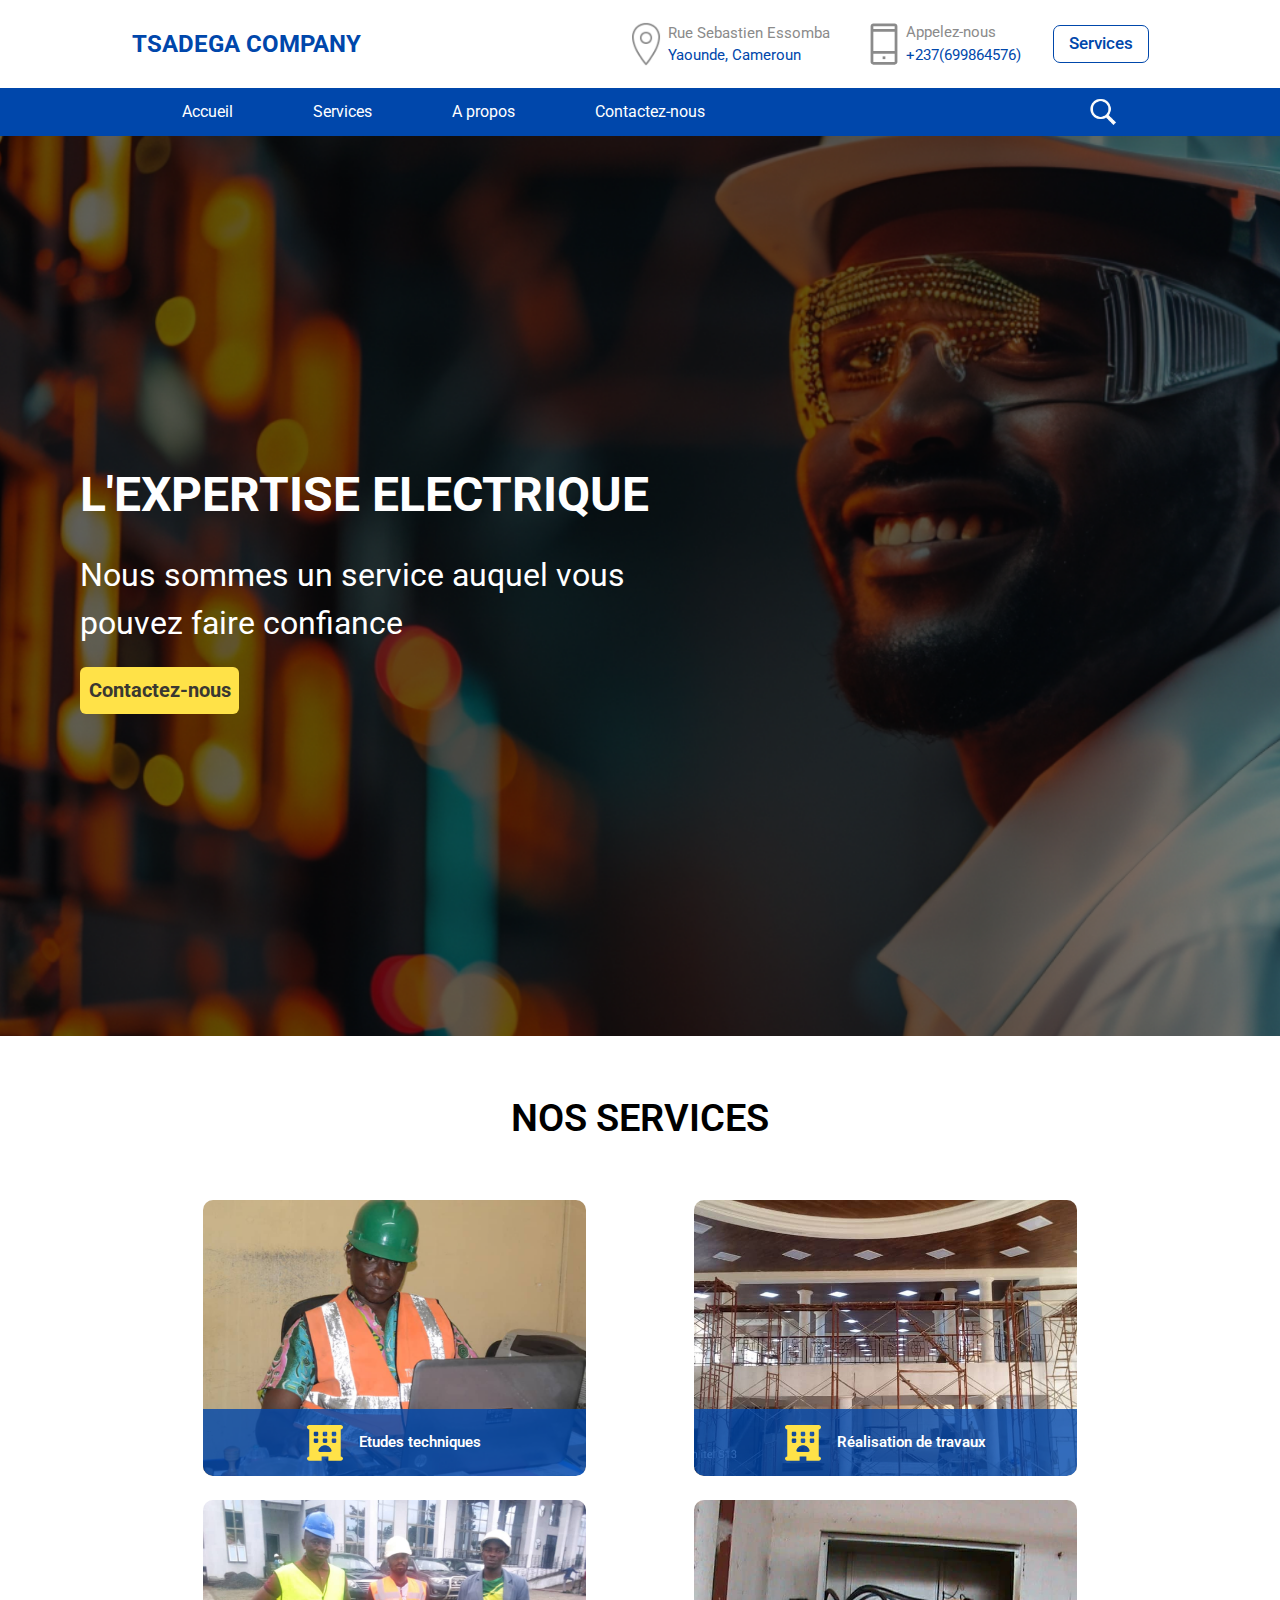
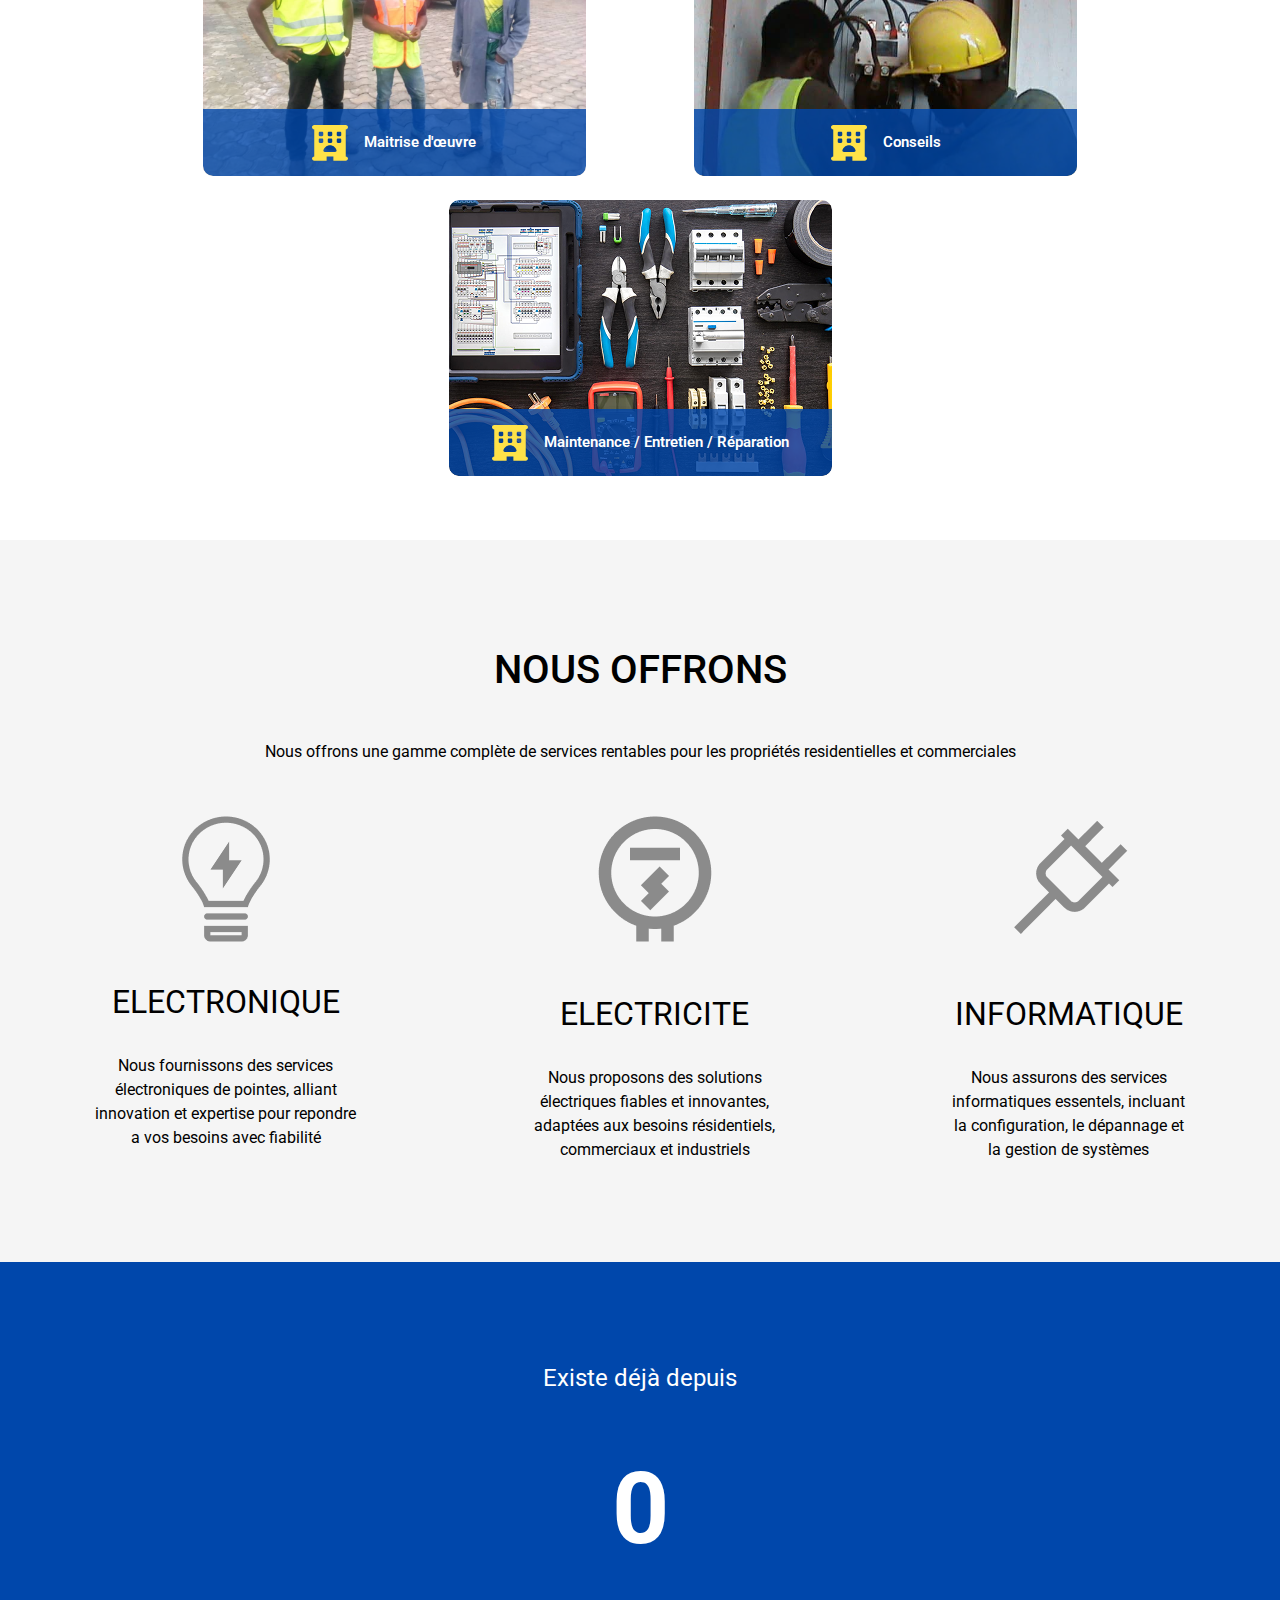
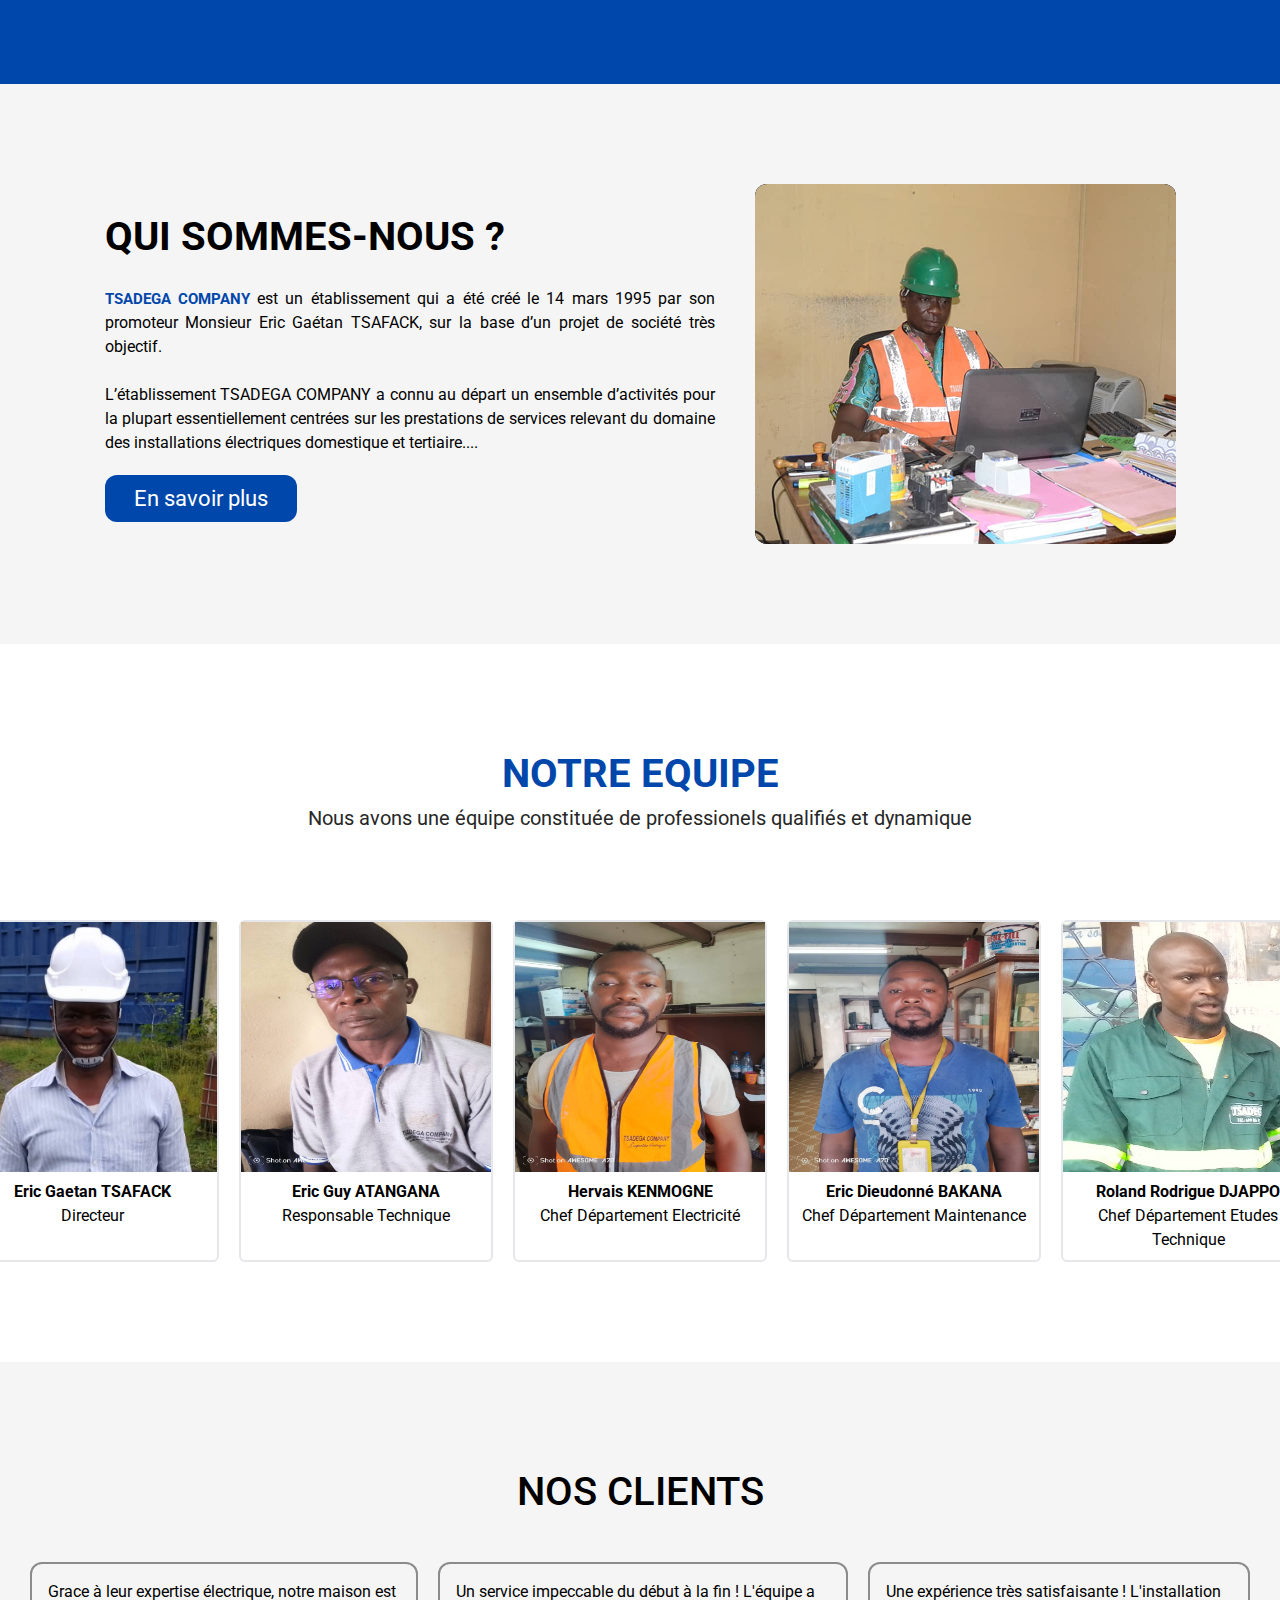
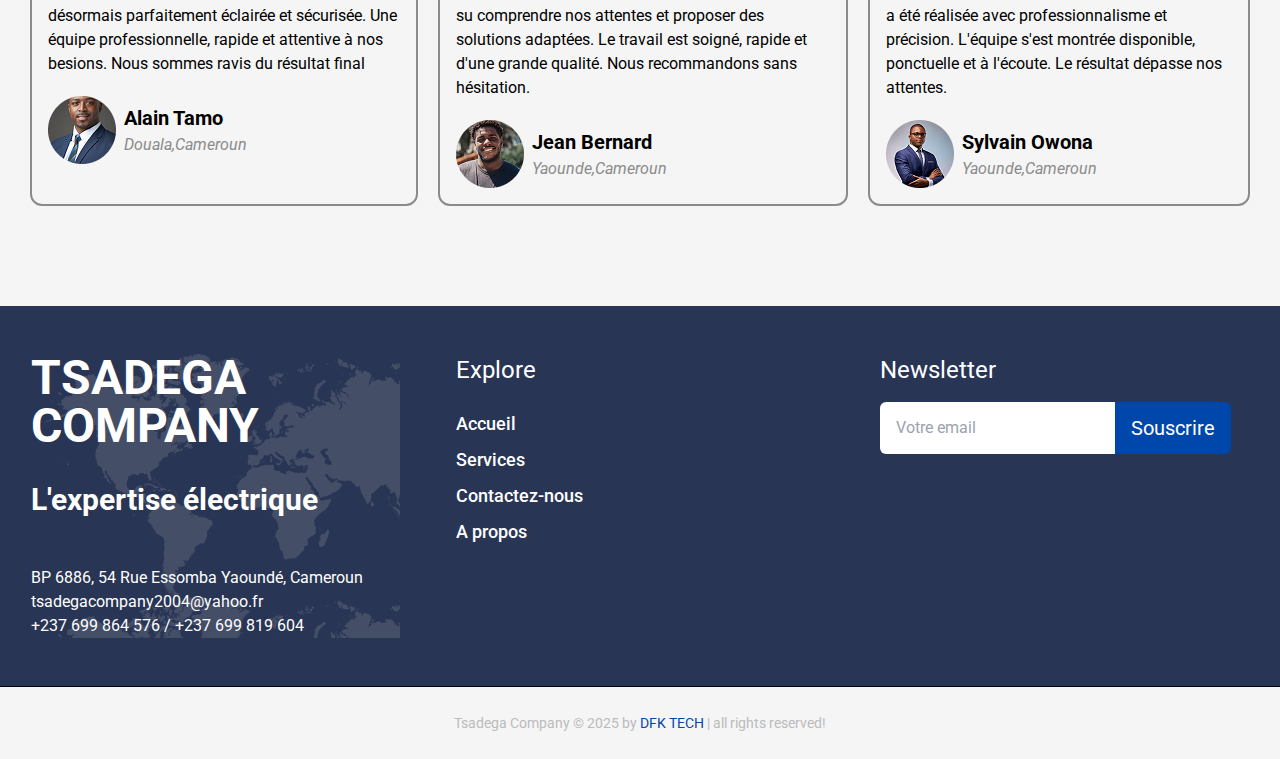
<file: index.html>
<!DOCTYPE html>
<html lang="fr">
<head>
    <meta charset="UTF-8">
    <link rel="icon" type="image/svg+xml" href="/logo.PNG" />
    <meta name="viewport" content="width=device-width, initial-scale=1.0">
    
    <!-- SEO Meta Tags -->
    <title>TSADEGA COMPANY - L'expertise électrique au Cameroun depuis 1995</title>
    <meta name="description" content="TSADEGA COMPANY est votre expert en installations électriques, électroniques et informatiques au Cameroun. Services professionnels depuis 30 ans à Yaoundé. Contactez-nous pour vos projets électriques résidentiels, commerciaux et industriels.">
    <meta name="keywords" content="électricité Cameroun, installation électrique Yaoundé, électricien professionnel, maintenance électrique, groupe électrogène, électricité courant fort, électricité courant faible, TSADEGA COMPANY">
    <meta name="author" content="TSADEGA COMPANY">
    <meta name="robots" content="index, follow">
    <meta name="language" content="French">
    <meta name="geo.region" content="CM">
    <meta name="geo.placename" content="Yaoundé">
    <meta name="geo.position" content="3.8480;11.5021">
    
    <!-- Canonical URL -->
    <link rel="canonical" href="https://tsadega-company.com/">
    
    <!-- Open Graph / Facebook -->
    <meta property="og:type" content="website">
    <meta property="og:url" content="https://tsadega-company.com/">
    <meta property="og:title" content="TSADEGA COMPANY - L'expertise électrique au Cameroun">
    <meta property="og:description" content="Expert en installations électriques, électroniques et informatiques au Cameroun depuis 1995. Services professionnels à Yaoundé.">
    <meta property="og:image" content="https://tsadega-company.com/logo.PNG">
    <meta property="og:locale" content="fr_FR">
    <meta property="og:site_name" content="TSADEGA COMPANY">
    
    <!-- Twitter -->
    <meta name="twitter:card" content="summary_large_image">
    <meta name="twitter:url" content="https://tsadega-company.com/">
    <meta name="twitter:title" content="TSADEGA COMPANY - L'expertise électrique">
    <meta name="twitter:description" content="Expert en installations électriques au Cameroun depuis 1995. Services professionnels à Yaoundé.">
    <meta name="twitter:image" content="https://tsadega-company.com/logo.PNG">
    
    <link rel="icon" href="logo.PNG" />
    <script src="assets/js/tailwindcss.js"></script>
    <script src="assets/js/script.js " defer></script>
    <!-- <script src="assets/js/scriptservice.js" defer></script> -->
    <script src="assets/js/script_nav.js" defer></script>
    <link rel="stylesheet" href="assets/css/styleIndex.css">
    <!-- <link rel="stylesheet" href="assets/css/styleservice.css"> -->
    
    <!-- Google Analytics 4 -->
    <script async src="https://www.googletagmanager.com/gtag/js?id=G-2EF7SC6TG2"></script>
    <script>
    window.dataLayer = window.dataLayer || [];
    function gtag(){dataLayer.push(arguments);}
    gtag('js', new Date());
    gtag('config', 'G-2EF7SC6TG2');
    </script>
    
    <!-- Schema.org Structured Data -->
    <script type="application/ld+json">
    {
      "@context": "https://schema.org",
      "@type": "LocalBusiness",
      "name": "TSADEGA COMPANY",
      "image": "https://tsadega-company.com/logo.PNG",
      "@id": "https://tsadega-company.com",
      "url": "https://tsadega-company.com",
      "telephone": "+237699864576",
      "email": "tsadegacompany2004@yahoo.fr",
      "address": {
        "@type": "PostalAddress",
        "streetAddress": "64 Rue Sebastien Essomba, Montée Aurore",
        "addressLocality": "Yaoundé",
        "addressCountry": "CM",
        "postalCode": "BP 6886"
      },
      "geo": {
        "@type": "GeoCoordinates",
        "latitude": 3.8480,
        "longitude": 11.5021
      },
      "openingHoursSpecification": {
        "@type": "OpeningHoursSpecification",
        "dayOfWeek": [
          "Monday",
          "Tuesday",
          "Wednesday",
          "Thursday",
          "Friday"
        ],
        "opens": "08:00",
        "closes": "17:00"
      },
      "priceRange": "Modéré",
      "description": "TSADEGA COMPANY est un établissement spécialisé dans les installations électriques, électroniques et informatiques au Cameroun depuis 1995. Expertise en électricité courant fort et courant faible.",
      "foundingDate": "1995-03-14",
      "founder": {
        "@type": "Person",
        "name": "Eric Gaétan TSAFACK"
      },
      "areaServed": {
        "@type": "Country",
        "name": "Cameroun"
      },
      "hasOfferCatalog": {
        "@type": "OfferCatalog",
        "name": "Services électriques",
        "itemListElement": [
          {
            "@type": "Offer",
            "itemOffered": {
              "@type": "Service",
              "name": "Études techniques",
              "description": "Bureau d'études techniques en électricité courant fort et courant faible"
            }
          },
          {
            "@type": "Offer",
            "itemOffered": {
              "@type": "Service",
              "name": "Réalisation de travaux",
              "description": "Installation électrique résidentielle, commerciale et industrielle"
            }
          },
          {
            "@type": "Offer",
            "itemOffered": {
              "@type": "Service",
              "name": "Maintenance et entretien",
              "description": "Maintenance préventive et corrective des installations électriques"
            }
          }
        ]
      }
    }
    </script>

</head>
<body class="bg-[#f5f5f5]">
    <header class="bg-white" >
        <div id="mobile-navbar" class="flex flex-row justify-around h-[88px] items-center">
            <h1 class="text-[24px] text-[#0047AB] font-bold">
                TSADEGA COMPANY
            </h1>
            <div class="flex flex-row justify-between md:gap-8 items-center gap-5">
                <div class=" flex-row items-center hidden md:flex lg:flex" >
                    <img src="assets/images/image_nav/marker_50px.png" class="w-[44px]" alt="marker">
                    <div >
                        <p class="text-[#8b8b8b] text-[15px] ">Rue Sebastien Essomba</p>
                        <p class="text-[#0047ab] text-[15px]">Yaounde, Cameroun</p>
                    </div>
                </div>
                <div class="flex flex-row items-center hidden md:flex lg:flex">
                    <img src="assets/img/cil-mobile.svg" class="w-[44px]" alt="phone">
                    <div>
                        <p class="text-[#8b8b8b] text-[15px]">Appelez-nous</p>
                        <a href="https://wa.link/btlad7" class="text-[#0047ab] text-[15px]">+237(699864576)</a>
                    </div>
                </div>
                <img id="menu" src="assets/images/image_nav/menu_50px.png" class="block md:hidden lg:hidden w-[30px]" alt="nav">
                <a href="service.html" class=" duration-[.5s] border-[1.5px] border-[#0047ab] text-[#0047ab] text-[17px] px-[15px] py-[5px] font-medium rounded-[7px] hover:bg-[#0047AB] hover:text-white hidden md:block lg:block"> Services</a>
            </div>
        </div>
        <nav class="w-full bg-[#0047AB] h-[48px] text-white  flex-row items-center gap-10 justify-around hidden md:flex lg:flex z-[20]">
            
           <div class="flex h-full flex-row items-center gap-10 justify-center">
                <a href="index.html" class="h-full flex items-center px-5 hover:bg-white hover:text-[#0047AB]">Accueil</a>
                <a href="service.html" class="h-full flex items-center px-5 hover:bg-white hover:text-[#0047AB]">Services</a>
                <a href="Apropos.html" class="h-full flex items-center px-5 hover:bg-white hover:text-[#0047AB]">A propos</a>
                <a href="contact.html" class="h-full flex items-center px-5 hover:bg-white hover:text-[#0047AB]">Contactez-nous</a>
           </div>
            <img src="assets/images/image_nav/search_50px.png" class=" w-[30px]" alt="">
        </nav>
        <!-- sidbare -->
        <div id="sidebar" class="sidebar z-40 hidden fixed flex w-full top-[88px] py-5 text-white bg-[#0047AB] h-[calc(100vh-88px)] shadow-xl flex-col items-center md:hidden lg:hidden duration-[.2s]">
            <div class="flex flex-row justify-between items-center px-5 w-full">
                <h1 class="text-[24px] text-white font-bold">
                    TSADEGA COMPANY
                </h1>
                <img id="removeSidebar" class= "w-[25px] " src="assets/images/image_nav/delete_48px.png" alt="">
            </div>
            <a href="index.html" class="h-[80px] w-full flex justify-center items-center px-5 hover:bg-white hover:text-[#0047AB]">Accueil</a>
            <a href="service.html" class="h-[80px] w-full flex justify-center items-center px-5 hover:bg-white hover:text-[#0047AB]">Services</a>
            <a href="Apropos.html" class="h-[80px] w-full flex justify-center items-center px-5 hover:bg-white hover:text-[#0047AB]">A propos</a>
            <a href="contact.html" class="h-[80px] w-full flex justify-center items-center px-5 hover:bg-white hover:text-[#0047AB]">Contactez-nous</a>
        </div>
        
        <div class="md:h-screen lg:h-screen h-1/2 py-20 object-cover bg-[url('assets/images/image_accueil/accueil.png')] bg-cover bg-no-repeat bg-center">
            <div class=" text-white w-full h-full flex flex-col justify-center pl-20 gap-5">
                <h1 class="md:text-[300%] lg:text-[300%] text-[30px] font-bold">L'EXPERTISE ELECTRIQUE</h1>
                <p class="md:text-[32px] lg:text-[32px]text-[12px] w-1/2">Nous sommes un service auquel vous pouvez faire confiance</p>
                <a href="contact.html" class="flex flex-row items-center justify-center bg-[#ffe248] w-[90px] h-[27px]  md:w-[159px]  lg:w-[159px] md:h-[47px] lg:h-[47px]  text-[10px] md:text-[22px] lg:text-[20px] font-bold text-[#3a3831] rounded-md hover:bg-[#ffe2aa]">Contactez-nous</a>
            </div>
        </div>
    </header>
    <main>
       
        
            <!-- Our Services Section -->
        <section class="w-full bg-white py-8 md:py-16">
          <h2 class="text-center font-semibold text-3xl md:text-[38.4px] mb-8 md:mb-16 animate-on-scroll">NOS SERVICES</h2>
    
          <div class="flex flex-wrap justify-evenly gap-6 px-4 md:px-[118px]">
            <!-- Service Cards -->
            <div class="w-full md:w-[383px] h-[276px] overflow-hidden rounded-[10px] relative service-card-hover animate-on-scroll img-hover-zoom" data-delay="100">
              <img src="assets/images/image_equipe/ETSTECHNIQUE.jpg" class="w-full h-full object-cover" alt="Service 1" />
              <div class="absolute bottom-0 w-full h-[67px] bg-[#0047abcc] rounded-[0px_0px_10px_10px] flex items-center justify-center gap-4">
                <img class="w-9 h-9 icon-pulse" alt="Icon" src="assets/img/vector.svg" />
                <div class="font-semibold text-white text-[15px]">Etudes techniques</div>
              </div>
            </div>
            
            <!-- Service Cards -->
            <div class="w-full md:w-[383px] h-[276px] overflow-hidden rounded-[10px] relative service-card-hover animate-on-scroll img-hover-zoom" data-delay="200">
                <img src="assets/images/image_equipe/REALISATIONDESTRAVAUX.jpg" class="w-full h-full object-cover" alt="Service 1" />
                <div class="absolute bottom-0 w-full h-[67px] bg-[#0047abcc] rounded-[0px_0px_10px_10px] flex items-center justify-center gap-4">
                  <img class="w-9 h-9 icon-pulse" alt="Icon" src="assets/img/vector.svg" />
                  <div class="font-semibold text-white text-[15px]">Réalisation de travaux</div>
                </div>
              </div>
    
            <!-- Service Cards -->
            <div class="w-full md:w-[383px] h-[276px] overflow-hidden rounded-[10px] relative service-card-hover animate-on-scroll img-hover-zoom" data-delay="300">
                <img src="assets/images/image_equipe/MAITRISEOEUVRE.jpg" class="w-full h-full object-cover" alt="Service 1" />
                <div class="absolute bottom-0 w-full h-[67px] bg-[#0047abcc] rounded-[0px_0px_10px_10px] flex items-center justify-center gap-4">
                <img class="w-9 h-9 icon-pulse" alt="Icon" src="assets/img/vector.svg" />
                <div class="font-semibold text-white text-[15px]">Maitrise d'œuvre</div>
                </div>
            </div>
    
            <!-- Service Cards -->
            <div class="w-full md:w-[383px] h-[276px] overflow-hidden rounded-[10px] relative service-card-hover animate-on-scroll img-hover-zoom" data-delay="400">
                <img src="assets/images/image_equipe/CONSEILS.jpg" class="w-full h-full object-cover" alt="Service 1" />
                <div class="absolute bottom-0 w-full h-[67px] bg-[#0047abcc] rounded-[0px_0px_10px_10px] flex items-center justify-center gap-4">
                <img class="w-9 h-9 icon-pulse" alt="Icon" src="assets/img/vector.svg" />
                <div class="font-semibold text-white text-[15px]">Conseils</div>
                </div>
            </div>
    
            <!-- Service Cards -->
            <div class="w-full md:w-[383px] h-[276px] overflow-hidden rounded-[10px] relative service-card-hover animate-on-scroll img-hover-zoom" data-delay="500">
                <img src="assets/img/Rectangle 2 (4).png" class="w-full h-full object-cover" alt="Service 1" />
                <div class="absolute bottom-0 w-full h-[67px] bg-[#0047abcc] rounded-[0px_0px_10px_10px] flex items-center justify-center gap-4">
                <img class="w-9 h-9 icon-pulse" alt="Icon" src="assets/img/vector.svg" />
                <div class="font-semibold text-white text-[15px]">Maintenance / Entretien / Réparation</div>
                </div>
            </div>
          </div>
        </section>
        <section class="flex flex-col justify-center items-center px-[30px] p-[100px] h-max gap-10">
            <h1 class="text-[40px] font-medium animate-on-scroll">NOUS OFFRONS</h1>
            <p class="animate-on-scroll">Nous offrons une gamme complète de services rentables pour les propriétés residentielles et commerciales</p>
            <div class="flex flex-col items-center justify-center gap-10 lg:flex-row md:flex-row" >
                 <div class="flex flex-col items-center gap-5 animate-on-scroll fade-up">
                     <img class="icon-float" src="assets/images/image_accueil/Group.png" alt="Icône services électroniques TSADEGA COMPANY">
                     <p class="font-normal text-black text-[32px] mt-4 mb-2">ELECTRONIQUE</p>
                     <p class="w-2/3 text-center ">Nous fournissons des services électroniques de pointes, alliant innovation et expertise pour repondre a vos besoins avec fiabilité</p>
 
                 </div>
                 <div class="flex flex-col items-center gap-5 animate-on-scroll fade-up">
                     <img class="icon-float" src="assets/images/image_accueil/ic_outline-electric-meter.png" alt="Icône services électricité TSADEGA COMPANY">
                     <p class="font-normal text-black text-[32px] mt-4 mb-2">ELECTRICITE</p>
                     <p class="w-2/3 text-center ">Nous proposons des solutions électriques fiables et innovantes, adaptées aux besoins résidentiels, commerciaux et industriels</p>
                 </div>
                 <div class="flex flex-col items-center gap-5 animate-on-scroll fade-up">
                     <img class="icon-float" src="assets/images/image_accueil/icons8_electrical.png" alt="Icône services informatiques TSADEGA COMPANY">
                     <p class="font-normal text-black text-[32px] mt-4 mb-2" >INFORMATIQUE</p>
                     <p class="w-2/3 text-center ">Nous assurons des services informatiques essentels, incluant la configuration, le dépannage et la gestion de systèmes</p>
                 </div>
            </div>
         </section>
        <section class="flex flex-col bg-[#0047AB] text-white justify-center items-center px-[30px] p-[100px] h-max gap-10">
            
            <p class="text-2xl">Existe déjà depuis </p><span class=" text-[50px] sm:text-[100px] font-bold md:hidden lg:hidden">30 ans</span><span id="span" class="text-[100px] font-bold hidden md:block lg:block">0</span>
             
         </section>
         <section class="flex flex-col justify-center items-center md:px-[30px] lg:px-[30px] px-[10px] py-[100px] h-max gap-10 md:flex-row lg:flex-row">
            <div id="cote_droit_section1" class="flex flex-col gap-5  md:w-1/2 lg:w-1/2">
                <h1 class="text-[30px] font-bold md:text-[40px]">QUI SOMMES-NOUS ?</h1>
              <img src="assets/images/image_accueil/boss.png" class="rounded-xl md:hidden lg:hidden" alt="Eric Gaétan TSAFACK, Fondateur et Directeur de TSADEGA COMPANY">

                <p class="text-justify " ><span class="text-[15px] text-[#0047AB] font-bold">TSADEGA COMPANY</span> est un établissement qui a été créé le 14 mars 1995 par son promoteur
                    Monsieur Eric Gaétan TSAFACK, sur la base d’un projet de société très objectif.
                    <br><br>L’établissement TSADEGA COMPANY a connu au départ un ensemble d’activités pour la plupart
                    essentiellement centrées sur les prestations de services relevant du domaine des installations
                    électriques domestique et tertiaire....
                </p>
                <a href="Apropos.html" class="w-[192px] h-[47px] bg-[#0047AB] rounded-xl text-white text-[22px] flex flex-col justify-center items-center hover:bg-[#003380]">En savoir plus</a>
            </div>
            <div id="cote_gauche_section1" class=" overChef1 [421px] h-[360px ] bg-black rounded-xl relative">
                <img src="assets/images/image_accueil/boss.png"  class="relative rounded-xl hidden md:block lg:block" alt="Eric Gaétan TSAFACK, Fondateur et Directeur de TSADEGA COMPANY">
                <div class="overChef text-white flex flex-row justify-center items-center gap-5 top-0 absolute rounded-xl bg-[#000000bb] w-full h-full">
                    <img src="assets/images/image_accueil/permanent_job_50px.png" alt="Icône emploi permanent">
                    <div>
                        <p>Fondateur Monsieur </p>
                        <p class="text-[#ffe248]">Eric Gaétan TSAFACK</p>
                    </div>
                    
                </div>
            </div>
        </section>
        <section id="haut_section5" class="flex flex-col bg-white justify-center items-center px-[30px] p-[100px] h-max gap-10 ">
           <div>
                <h1 class="text-[40px]  text-center font-bold text-[#0047AB]">NOTRE EQUIPE</h1>
                <p class="text-[#272727] text-xl text-center max-w-3xl mx-auto mb-12">Nous avons une équipe constituée de professionels qualifiés et dynamique</p>
           </div>
           <div class="flex flex-col gap-5 md:flex-row lg:flex-row" >
                <div class="border-[2px] rounded-md">
                    <div class="w-[250px] h-[250px] overflow-hidden">
                        <img src="assets/images/image_equipe/Directeur.jpg" alt="Eric Gaetan TSAFACK, Directeur de TSADEGA COMPANY" class="w-full " >
                    </div>
                    <div class="p-2 text-center">
                        <p class="font-bold">Eric Gaetan TSAFACK</p>
                        <p>Directeur</p>
                    </div>
                </div>
                <div class="border-[2px] rounded-md">
                    <div class="w-[250px] h-[250px] ">
                        <img src="assets/images/image_equipe/Responsable Technique.jpg" alt="Eric Guy ATANGANA, Responsable Technique de TSADEGA COMPANY" class="w-full h-full" >
                    </div>
                    <div class="p-2 text-center">
                        <p class="font-bold">Eric Guy ATANGANA</p>
                        <p>Responsable Technique</p>
                    </div>
                </div>
                <div class="border-[2px] rounded-md">
                    <div class="w-[250px] h-[250px] ">
                        <img src="assets/images/image_equipe/Chef Département Electricité.jpg" alt="Hervais KENMOGNE, Chef Département Electricité de TSADEGA COMPANY" class="w-full h-full" >
                    </div>
                    <div class="p-2 text-center">
                        <p class="font-bold">Hervais KENMOGNE</p>
                        <p>Chef Département Electricité</p>
                    </div>
                </div>
                <div class="border-[2px] rounded-md">
                    <div class="w-[250px] h-[250px] ">
                        <img src="assets/images/image_equipe/Chef Département Maintenance.jpg" alt="Eric Dieudonné BAKANA, Chef Département Maintenance de TSADEGA COMPANY" class="w-full h-full" >
                    </div>
                    <div class="p-2 text-center">
                        <p class="font-bold">Eric Dieudonné BAKANA</p>
                        <p>Chef Département Maintenance</p>
                    </div>
                </div>
                <div class="border-[2px] rounded-md">
                    <div class="w-[250px] h-[250px] ">
                        <img src="assets/images/image_equipe/Chef Département Etudes Techniques.jpg" alt="Roland Rodrigue DJAPPO, Chef Département Etudes Techniques de TSADEGA COMPANY" class="w-full h-full" >
                    </div>
                    <div class="p-2 text-center">
                        <p class="font-bold">Roland Rodrigue DJAPPO</p>
                        <p>Chef Département Etudes <br> Technique</p>
                    </div>
                </div>
                
           </div>
           
            
        </section>
        <section id="haut_section5" class="flex flex-col  justify-center items-center px-[30px] p-[100px] h-max gap-10 ">
            <h1 class="text-[40px] font-medium">NOS CLIENTS</h1>
            <div class="flex flex-col gap-5 md:flex-row lg:flex-row" >
                 <div class="border-[#8b8b8b] border-[2px] flex flex-col p-4 rounded-xl gap-5  hover:border-[0px] hover:bg-[#0047AB] hover:text-white duration-[1s]">
                     <p >
                         Grace à leur expertise électrique, notre maison est désormais parfaitement éclairée et sécurisée. Une équipe professionnelle, rapide et attentive à nos besions. Nous sommes ravis du résultat final
 
                     </p>
                     <div class="flex flex-row gap-2 items-center">
                         <img src="assets/images/image_accueil/téléchargement (4).png" alt="Photo de profil client - Alain Tamo">
                         <div>
                             <h1 class="text-[20px] font-bold">Alain Tamo</h1>
                             <p class="italic text-[#8b8b8b]">Douala,Cameroun</p>
                         </div>
                     </div>
                 </div>
                 
                 <div class="border-[#8b8b8b] border-[2px] flex flex-col p-4 rounded-xl gap-5 hover:border-[0px] hover:bg-[#0047AB] hover:text-white duration-[1s]">
                     <p >
                         Un service impeccable du début à la fin ! L'équipe a su comprendre nos attentes et proposer des solutions adaptées. Le travail est soigné, rapide et d'une grande qualité. Nous recommandons sans hésitation.
 
                     </p>
                     <div class="flex flex-row gap-2 items-center">
                         <img src="assets/images/image_accueil/Ellipse 2.png" alt="Photo de profil client - Jean Bernard">
                         <div>
                             <h1 class="text-[20px] font-bold">Jean Bernard</h1>
                             <p class="italic text-[#8b8b8b]">Yaounde,Cameroun</p>
                         </div>
                     </div>
                 </div>
                 <div class="border-[#8b8b8b] border-[2px] flex flex-col p-4 rounded-xl gap-5  hover:border-[0px] hover:bg-[#0047AB] hover:text-white duration-[1s]">
                     <p >
                         Une expérience très satisfaisante ! L'installation a été réalisée avec professionnalisme et précision. L'équipe s'est montrée disponible, ponctuelle et à l'écoute. Le résultat dépasse nos attentes. 
 
                     </p>
                     <div class="flex flex-row gap-2 items-center">
                         <img src="assets/images/image_accueil/téléchargement (3) (1).png" alt="Photo de profil client - Sylvain Owona">
                         <div>
                             <h1 class="text-[20px] font-bold">Sylvain Owona</h1>
                             <p class="italic text-[#8b8b8b]">Yaounde,Cameroun</p>
                         </div>
                     </div>
                 </div>
            </div>
             
         </section>
        
    </main>
<!-- Footer -->
    
<footer class="bg-[#293554]  py-12 text-white px-4 md:px-6 lg:px-0 fadeIn">
    <div class="max-w-[1250px] mx-auto">
        <div class="flex flex-col md:flex-row justify-between gap-12 md:gap-6">
            <!-- Company Info -->
            <div class="w-full md:w-1/2 lg:w-1/3 px-0 md:px-4 relative">
                <div class="absolute inset-0 bg-[url('assets/images/pngwing\ 1.png')] bg-no-repeat bg-contain opacity-10"></div>
                <div class="relative z-10 contact">
                    <h2 class="uppercase text-3xl sm:text-4xlsm:text-center lg:text-5xl mb-6 lg:mb-8 text-center md:text-left font-bold">tsadega company</h2>
                    <p class="leading-relaxed text-sm sm:text-base text-center md:text-left">
                        <p class="font-bold text-3xl">L'expertise électrique</p> <br><br>
    
                        BP 6886, 54 Rue Essomba Yaoundé, Cameroun <br>
                        tsadegacompany2004@yahoo.fr <br>
                        +237 699 864 576 / +237 699 819 604 <br>
                    </p>
                </div>
            </div>

            <!-- Explore Links -->
            <div class="w-full md:w-1/2 lg:w-1/3 px-0 md:px-4 flex flex-col gap-2 text-center md:text-left">
                <h3 class="text-xl sm:text-2xl mb-4">Explore</h3>
                <a href="index.html" class="text-white font-medium text-base sm:text-lg hover:text-[#0047AB] transition-colors">Accueil</a>
                <a href="service.html" class="text-white font-medium text-base sm:text-lg hover:text-[#0047AB] transition-colors">Services</a>
                <a href="contact.html" class="text-white font-medium text-base sm:text-lg hover:text-[#0047AB] transition-colors">Contactez-nous</a>
                <a href="Apropos.html" class="text-white font-medium text-base sm:text-lg hover:text-[#0047AB] transition-colors">A propos</a>
            </div>

            <!-- Newsletter -->
            <div class="w-full md:w-1/2 lg:w-1/3 px-0 md:px-4 text-center md:text-left">
                <h3 class="text-xl sm:text-2xl mb-4">Newsletter</h3>
                <div class="flex flex-col sm:flex-row gap-2 sm:gap-0">
                    <input type="email" 
                           placeholder="Votre email" 
                           class="w-full sm:w-auto border-none bg-white text-black px-4 sm:px-6 md:px-3 lg:px-4 py-2 sm:py-3 rounded-md sm:rounded-r-none" 
                           aria-label="Email pour newsletter">
                    <button type="submit" 
                            class="w-full sm:w-auto bg-[#0047AB] text-white px-4 sm:px-5 md:px-2.5 lg:px-4 py-2 sm:py-3 text-lg sm:text-xl rounded-md sm:rounded-l-none hover:bg-[#003380] transition-colors">
                        Souscrire
                    </button>
                </div>
            </div>
        </div>
    </div>
</footer>

<div class="border-t border-black py-2.5">
    <div class="flex justify-center items-center p-4">
        <p class="text-[#bbbbbb] text-center text-sm mb:text-base">
            Tsadega Company &copy; 2025 by <span class="text-[#0047AB] inline-block">DFK TECH</span> | all rights reserved!
        </p>
    </div>
</div>

<!-- end footer section -->

<!-- Back to Top Button -->
<button id="backToTop" aria-label="Retour en haut de la page" class="hidden fixed bottom-8 right-8 bg-[#0047AB] text-white p-3 rounded-full shadow-lg hover:bg-[#003380] transition-all duration-300 z-50 opacity-0 pointer-events-none">
    <svg xmlns="http://www.w3.org/2000/svg" class="h-6 w-6" fill="none" viewBox="0 0 24 24" stroke="currentColor">
        <path stroke-linecap="round" stroke-linejoin="round" stroke-width="2" d="M5 10l7-7m0 0l7 7m-7-7v18" />
    </svg>
</button>

<script>
    //========= Explication et correction EmailJS pour Yahoo ===============
    /**
     * Vous obtenez l’erreur suivante avec EmailJS et Yahoo :
     * 
     * 412 (Precondition Failed) -- Yahoo: Message failed: 550 Request failed; Mailbox unavailable
     *
     * Cela vient du fait que Yahoo n'autorise pas ce type d'envoi via EmailJS (SMTP relay refusé,
     * limitation stricte sur l’envoi de mails tiers), contrairement à Gmail qui accepte les emails via l’API EmailJS.
     * Pour envoyer des emails via EmailJS :
     *   - Utilisez un compte Gmail ou un domaine professionnel (Google Workspace, Outlook, etc.)
     *   - Evitez d’utiliser un email Yahoo ! comme service_email dans EmailJS : cela ne marchera généralement pas.
     * 
     * Pour corriger : repassez sur un service Gmail dans vos paramètres EmailJS. Assurez-vous aussi 
     * de l’avoir bien lié/validé dans la console EmailJS (https://dashboard.emailjs.com).
     * 
     * Note : Si vous souhaitez absolument utiliser Yahoo (non recommandé), il vous faudrait créer une 
     * authentification SMTP custom côté backend (Node, PHP, ...), ce que EmailJS ne fait pas pour Yahoo.
     * 
     * ----
     * Pour la page contact.html, gardez le template identique mais dans vos réglages EmailJS :
     * 1. Remettez / connectez un compte GMAIL dans "Add Email Service"
     * 2. Renseignez ce service_id dans votre code
     * 3. 
     * // Exemple d’appel dans JS :
     *   emailjs.sendForm(
     *      'service_gmail_xxxxxx', // doit être Gmail
     *      'template_xxxxxxxx',
     *      formElem
     *   );
     */

    // --- Rappel Back to Top Button ---
    const backToTopButton = document.getElementById('backToTop');
    
    // Afficher le bouton après un scroll de 300px
    window.addEventListener('scroll', () => {
        if (window.scrollY > 300) {
            backToTopButton.classList.remove('hidden', 'opacity-0', 'pointer-events-none');
            backToTopButton.classList.add('opacity-100');
        } else {
            backToTopButton.classList.add('opacity-0');
            setTimeout(() => {
                if (window.scrollY <= 300) {
                    backToTopButton.classList.add('hidden', 'pointer-events-none');
                }
            }, 300);
        }
    });
    
    // Scroll vers le haut au clic
    backToTopButton.addEventListener('click', () => {
        window.scrollTo({
            top: 0,
            behavior: 'smooth'
        });
    });
</script>

</body>
</html>
</file>
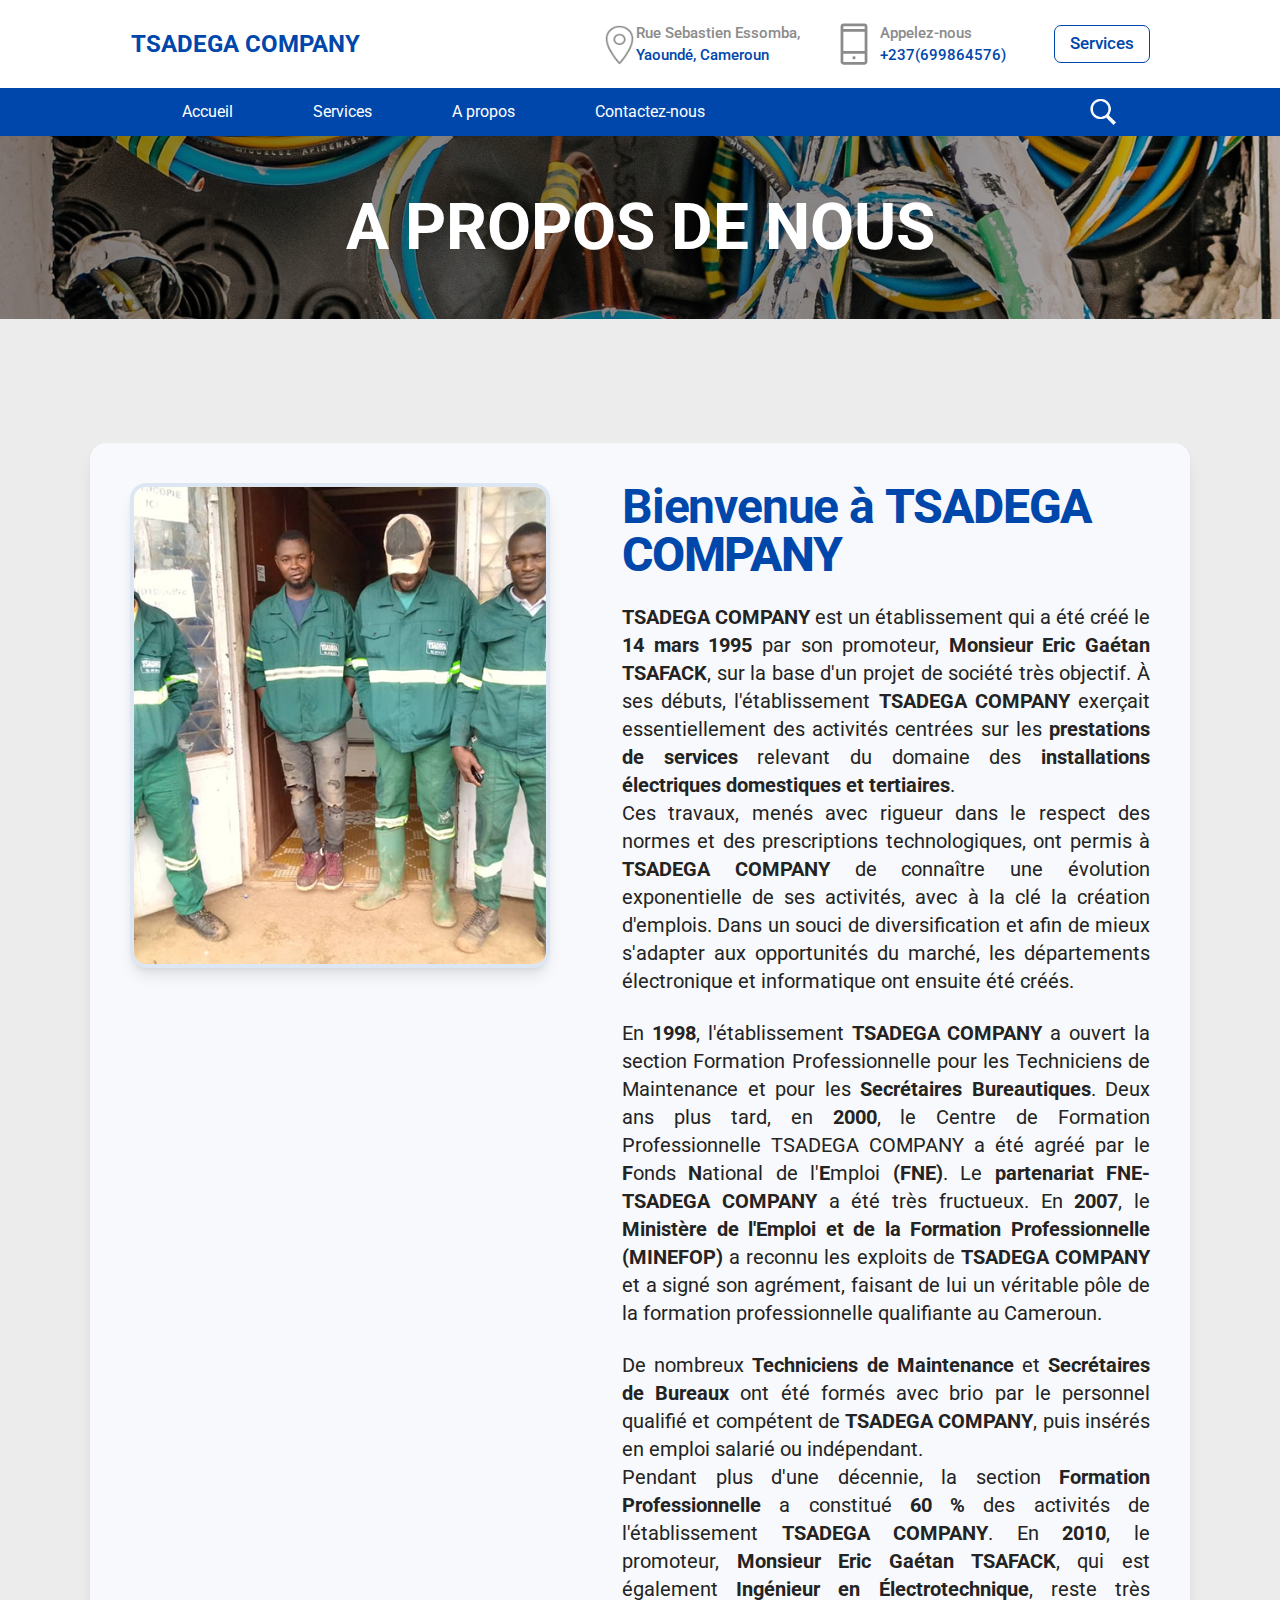
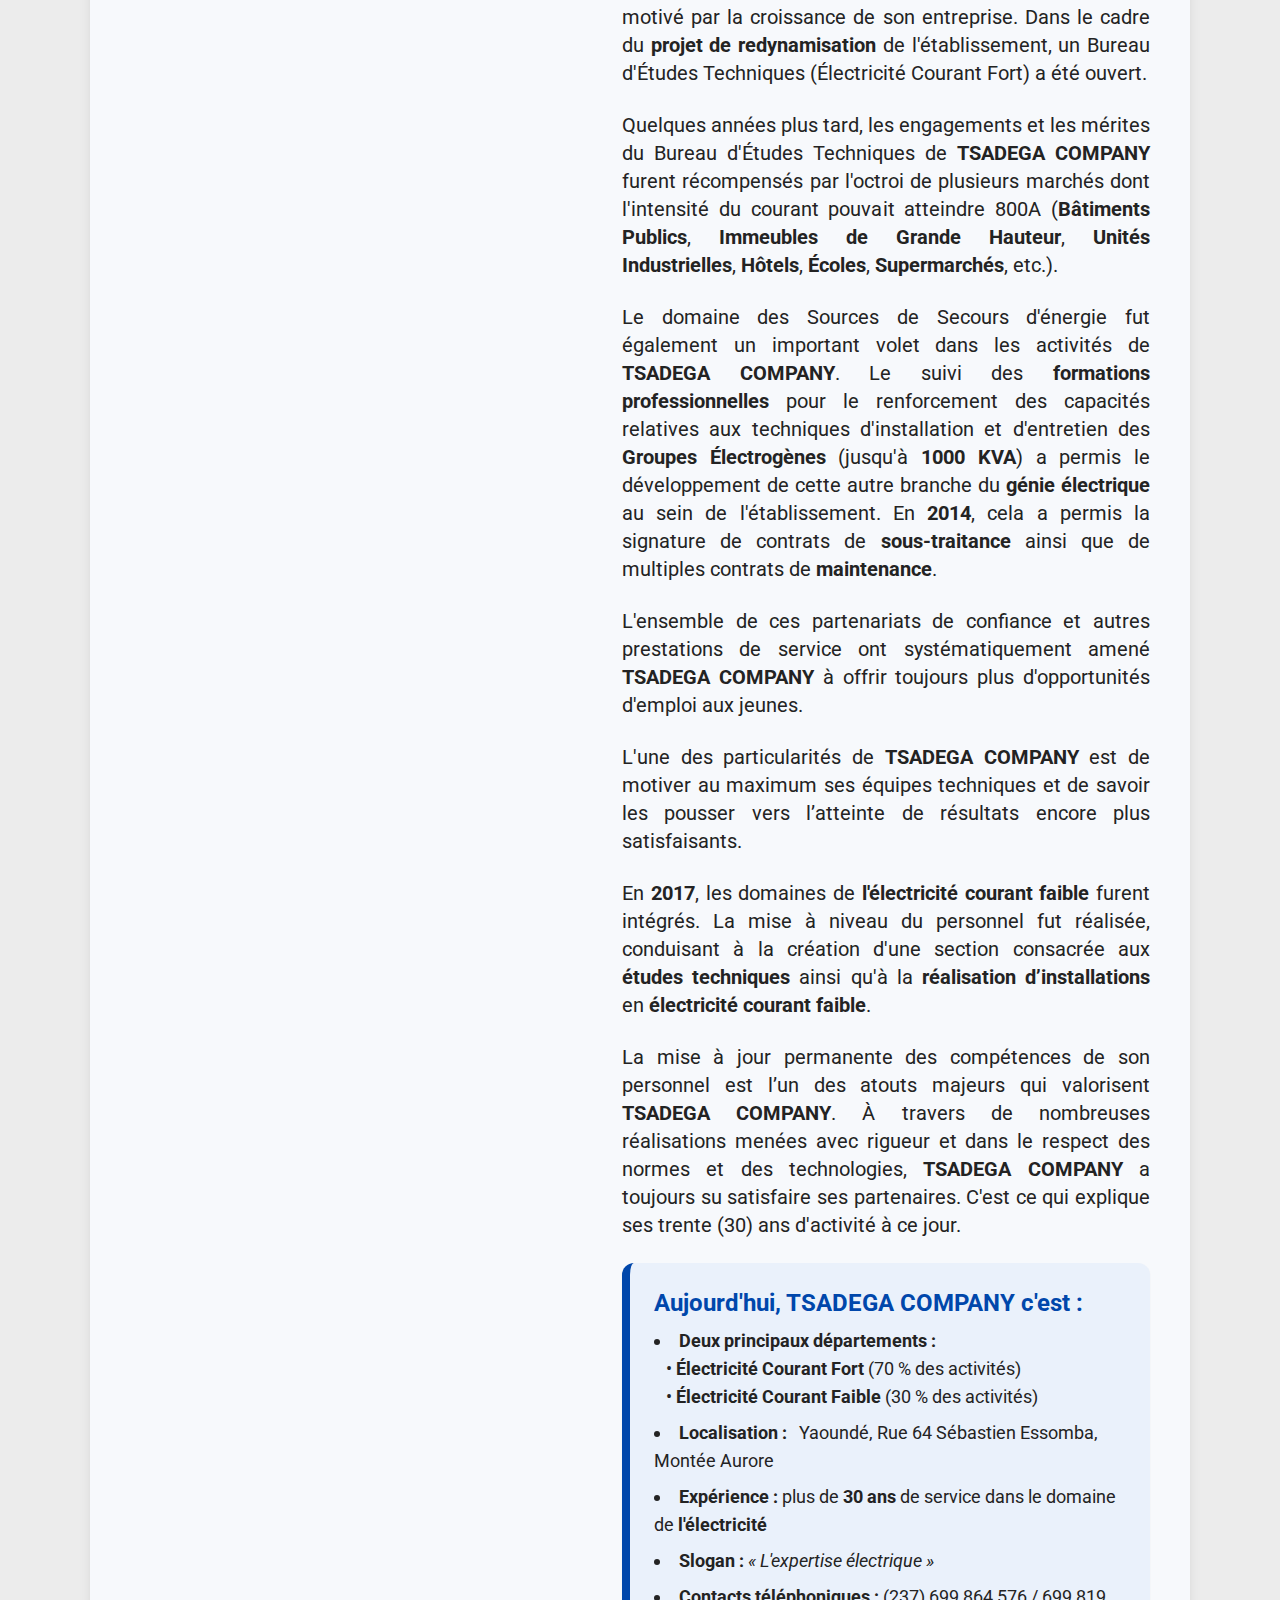
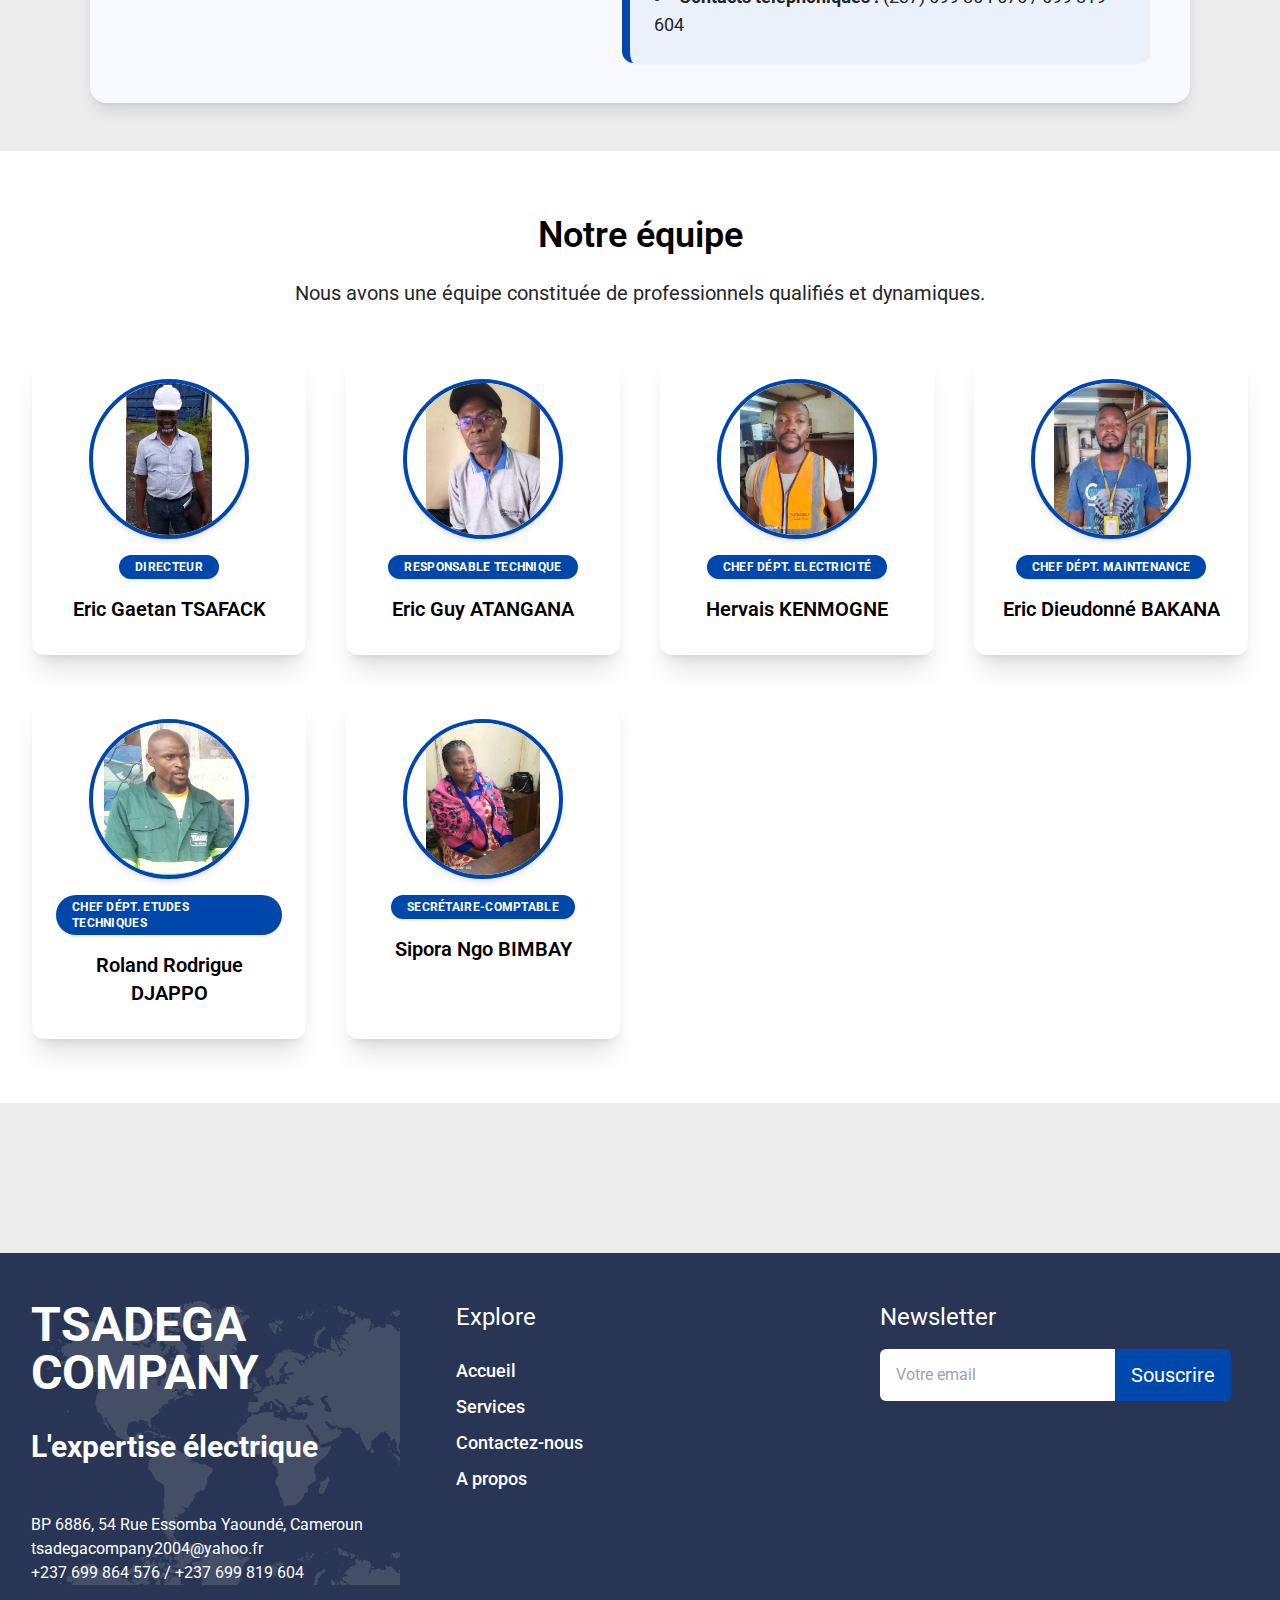
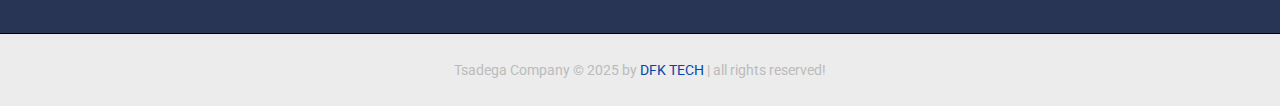
<file: Apropos.html>
<!DOCTYPE html>
<html lang="fr">
<head>
    <meta charset="UTF-8">
    <link rel="icon" type="image/svg+xml" href="/logo.PNG" />
    <meta name="viewport" content="width=device-width, initial-scale=1.0">
    
    <!-- SEO Meta Tags -->
    <title>À Propos - TSADEGA COMPANY | 30 ans d'expertise électrique au Cameroun</title>
    <meta name="description" content="Découvrez l'histoire de TSADEGA COMPANY, expert en installations électriques au Cameroun depuis 1995. Fondé par Eric Gaétan TSAFACK, spécialisé en électricité courant fort et courant faible à Yaoundé.">
    <meta name="keywords" content="histoire TSADEGA COMPANY, électricien Yaoundé depuis 1995, expert électricité Cameroun, entreprise électrique Yaoundé, fondateur Eric Gaétan TSAFACK">
    <meta name="robots" content="index, follow">
    <meta name="language" content="French">
    
    <!-- Canonical URL -->
    <link rel="canonical" href="https://tsadega-company.com/Apropos.html">
    
    <!-- Open Graph / Facebook -->
    <meta property="og:type" content="website">
    <meta property="og:url" content="https://tsadega-company.com/Apropos.html">
    <meta property="og:title" content="À Propos - TSADEGA COMPANY | 30 ans d'expertise">
    <meta property="og:description" content="Découvrez l'histoire de TSADEGA COMPANY, expert en installations électriques au Cameroun depuis 1995.">
    <meta property="og:image" content="https://tsadega-company.com/logo.PNG">
    <meta property="og:locale" content="fr_FR">
    
    <!-- Twitter -->
    <meta name="twitter:card" content="summary">
    <meta name="twitter:url" content="https://tsadega-company.com/Apropos.html">
    <meta name="twitter:title" content="À Propos - TSADEGA COMPANY">
    <meta name="twitter:description" content="30 ans d'expertise en installations électriques au Cameroun depuis 1995.">
    <meta name="twitter:image" content="https://tsadega-company.com/logo.PNG">
    
    <title>TSADEGA COMPANY</title>
    <script src="assets/js/tailwindcss.js"></script>
    <link rel="stylesheet" href="assets/css/styleIndex.css">
    <link rel="stylesheet" href="assets/css/styleservice.css">
    <script src="assets/js/scriptservice.js" defer></script>
    <script src="assets/js/script_nav.js" defer></script>
    <link rel="icon" href="logo.PNG" />
    <link href="https://fonts.googleapis.com/css?family=Roboto:400,500,700,600" rel="stylesheet">

    <!-- Google Analytics 4 -->
    <script async src="https://www.googletagmanager.com/gtag/js?id=G-2EF7SC6TG2"></script>
    <script>
    window.dataLayer = window.dataLayer || [];
    function gtag(){dataLayer.push(arguments);}
    gtag('js', new Date());
    gtag('config', 'G-2EF7SC6TG2');
    </script>
    
    <!-- Schema.org Structured Data for About Page -->
    <script type="application/ld+json">
    {
      "@context": "https://schema.org",
      "@type": "AboutPage",
      "mainEntity": {
        "@type": "Organization",
        "name": "TSADEGA COMPANY",
        "foundingDate": "1995-03-14",
        "founder": {
          "@type": "Person",
          "name": "Eric Gaétan TSAFACK",
          "jobTitle": "Directeur et Ingénieur en Électrotechnique"
        },
        "description": "TSADEGA COMPANY est un établissement spécialisé dans les installations électriques, électroniques et informatiques au Cameroun. Créé en 1995, l'entreprise offre des services en électricité courant fort (70%) et courant faible (30%).",
        "address": {
          "@type": "PostalAddress",
          "streetAddress": "64 Rue Sebastien Essomba, Montée Aurore",
          "addressLocality": "Yaoundé",
          "addressCountry": "CM",
          "postalCode": "BP 6886"
        },
        "telephone": "+237699864576",
        "email": "tsadegacompany2004@yahoo.fr",
        "url": "https://tsadega-company.com",
        "slogan": "L'expertise électrique",
        "numberOfEmployees": {
          "@type": "QuantitativeValue",
          "value": "10+"
        },
        "department": [
          {
            "@type": "Organization",
            "name": "Département Électricité Courant Fort"
          },
          {
            "@type": "Organization",
            "name": "Département Électricité Courant Faible"
          }
        ]
      }
    }
    </script>
</head>
<body class="bg-[#ececec]">
    <!-- Header -->
    <header class="bg-white animate-on-scroll header-scroll">
        <div id="mobile-navbar" class="flex flex-row md:flex-row items-center justify-around p-4 md:h-[88px]">
            <div class="font-bold text-[#0047ab] text-[24px] hover-scale title-focus">
              TSADEGA COMPANY
            </div>
      
            <div class="flex flex-row items-center gap-5 md:gap-8">
              <div class="flex items-center hidden md:flex lg:flex hover-scale animate-on-scroll" data-delay="100">
                <div class="w-[43px] h-[43px]">
                  <img class="w-[44px] h-10 mt-0.5 ml-[9px] icon-float" alt="Location icon" src="assets/images/image_nav/marker_50px.png" />
                </div>
                <div class="ml-1">
                  <div class="font-medium text-[#8b8b8b] text-[15px]">Rue Sebastien Essomba,</div>
                  <div class="font-medium text-[#0047ab] text-[15px]">Yaoundé, Cameroun</div>
                </div>
              </div>
      
              <div class="flex items-center hidden md:flex lg:flex md:mr-4 lg:mr-4 hover-scale animate-on-scroll" data-delay="200">
                <img class="w-11 h-11 icon-pulse" alt="Phone icon" src="assets/img/cil-mobile.svg" />
                <div class="ml-1">
                  <div class="font-medium text-[#8b8b8b] text-[15px]">Appelez-nous</div>
                  <div class="font-medium text-[#0047ab] text-[15px]"><a href="https://wa.link/btlad7">+237(699864576)</a></div>
                </div>
              </div>
      
              <img id="menu" src="assets/images/image_nav/menu_50px.png" class="block md:hidden lg:hidden w-[30px] hover-scale" alt="nav">
      
              <button class="transition-all duration-300 animate-on-scroll" data-delay="300">
                <a href="service.html" class=" duration-[.5s] border-[1.5px] border-[#0047ab] text-[#0047ab] text-[17px] px-[15px] py-[5px] font-medium rounded-[7px] hover:bg-[#0047AB] hover:text-white hidden md:block lg:block"> Services</a>
              </button>
            </div>
        </div>
      </header>
  
      <!-- Navigation -->
      <nav class="w-full bg-[#0047AB] h-[48px] text-white  flex-row items-center gap-10 justify-around hidden md:flex lg:flex z-[20]">
              
        <div class="flex h-full flex-row items-center gap-10 justify-center">
             <a href="index.html" class="h-full flex items-center px-5 hover:bg-white hover:text-[#0047AB]">Accueil</a>
             <a href="service.html" class="h-full flex items-center px-5 hover:bg-white hover:text-[#0047AB]">Services</a>
             <a href="Apropos.html" class="h-full flex items-center px-5 hover:bg-white hover:text-[#0047AB]">A propos</a>
             <a href="contact.html" class="h-full flex items-center px-5 hover:bg-white hover:text-[#0047AB]">Contactez-nous</a>
        </div>
         <img src="assets/images/image_nav/search_50px.png" class=" w-[30px]" alt="">
     </nav>
  
      <!-- sidbare -->
      <div id="sidebar" class="sidebar hidden fixed flex w-full top-[88px] py-5 text-white bg-[#0047AB] h-[calc(100vh-88px)] shadow-xl flex-col items-center md:hidden lg:hidden duration-[.2s] z-50">
          <div class="flex flex-row justify-between items-center px-5 w-full">
              <h1 class="text-[24px] text-white font-bold hover-scale title-focus">
                  TSADEGA COMPANY
              </h1>
              <img id="removeSidebar" class= "w-[25px] hover-scale" src="assets/images/image_nav/delete_48px.png" alt="">
          </div>
          <a href="index.html" class="h-[80px] w-full flex justify-center items-center px-5 hover:bg-white hover:text-[#0047AB] transition-all duration-300">Accueil</a>
          <a href="service.html" class="h-[80px] w-full flex justify-center items-center px-5 hover:bg-white hover:text-[#0047AB] transition-all duration-300">Services</a>
          <a href="Apropos.html" class="h-[80px] w-full flex justify-center items-center px-5 hover:bg-white hover:text-[#0047AB] transition-all duration-300">A propos</a>
          <a href="contact.html" class="h-[80px] w-full flex justify-center items-center px-5 hover:bg-white hover:text-[#0047AB] transition-all duration-300">Contactez-nous</a>
      </div>

    <!-- Hero Section -->
    <div class="w-full relative animate-on-scroll cursor-follow">
        <img class="w-full h-[120px] md:h-[183px] object-cover" alt="Hero image" src="assets/img/Hero a propos.png" />
        <div class="absolute inset-0 flex items-center justify-center">
          <h1 class="font-bold text-white text-4xl md:text-[64px] font-['Roboto'] animate-on-scroll scale-in">A PROPOS DE NOUS</h1>
        </div>
      </div>
  
      <!-- Breadcrumb -->
      <div class="flex gap-2 py-4 md:py-6 px-4 md:px-[127px] animate-on-scroll">
        <span class="font-normal text-[#8b8b8b] text-lg md:text-xl text-hover-effect"><a href="index.html">Accueil</a> &gt;</span>
        <span class="font-normal text-[#8b8b8b] text-lg md:text-xl text-hover-effect"><a href="index.html">A Propos</a> </span>
      </div>

    <!-- Main Content -->
    <main class="p-4 md:p-10 font-sans bg-[#f7f9fc] rounded-2xl shadow-lg max-w-[1100px] mx-auto my-12">
        <div class="flex flex-col md:flex-row items-start gap-10">
            <img src="assets/img/membre.png" alt="Company Image" class="w-full md:w-[420px] max-w-[420px] h-auto object-cover rounded-2xl shadow-lg mb-6 md:mb-0 md:mr-8 border-4 border-[#0047ab1a]">
            <div class="w-full">
                <h2 class="text-4xl md:text-5xl font-bold mb-6 text-[#0047ab] tracking-tight font-['Roboto',sans-serif]">Bienvenue à <span class="font-extrabold">TSADEGA COMPANY</span></h2>
                <section class="space-y-6 text-[#232323] text-lg md:text-xl leading-[1.8] font-['Roboto',sans-serif]">
                    <p class="text-justify">
                        <span class="font-bold">TSADEGA COMPANY</span> est un établissement qui a été créé le <span class="font-bold">14 mars 1995</span> par son promoteur, <span class="font-bold">Monsieur Eric Gaétan TSAFACK</span>, sur la base d'un projet de société très objectif.
                        À ses débuts, l'établissement <span class="font-bold">TSADEGA COMPANY</span> exerçait essentiellement des activités centrées sur les <span class="font-bold">prestations de services</span> relevant du domaine des <span class="font-bold">installations électriques domestiques et tertiaires</span>.<br>
                        Ces travaux, menés avec rigueur dans le respect des normes et des prescriptions technologiques, ont permis à <span class="font-bold">TSADEGA COMPANY</span> de connaître une évolution exponentielle de ses activités, avec à la clé la création d'emplois.
                        Dans un souci de diversification et afin de mieux s'adapter aux opportunités du marché, les départements électronique et informatique ont ensuite été créés.
                    </p>
                    <p class="text-justify">
                        En <span class="font-bold">1998</span>, l'établissement <span class="font-bold">TSADEGA COMPANY</span> a ouvert la section Formation Professionnelle pour les Techniciens de Maintenance et pour les <span class="font-bold">Secrétaires Bureautiques</span>.
                        Deux ans plus tard, en <span class="font-bold">2000</span>, le Centre de Formation Professionnelle <span class="font-bold"></span>TSADEGA COMPANY</span> a été agréé par le <span class="font-bold">F</span>onds <span class="font-bold">N</span>ational de l'<span class="font-bold">E</span>mploi <span class="font-bold">(FNE)</span>. Le <span class="font-bold">partenariat FNE-TSADEGA COMPANY</span> a été très fructueux.
                        En <span class="font-bold">2007</span>, le <span class="font-bold">Ministère de l'Emploi et de la Formation Professionnelle (MINEFOP)</span> a reconnu les exploits de <span class="font-bold">TSADEGA COMPANY</span> et a signé son agrément, faisant de lui un véritable pôle de la formation professionnelle qualifiante au Cameroun.
                    </p>
                    <p class="text-justify">
                        De nombreux <span class="font-bold">Techniciens de Maintenance</span> et <span class="font-bold">Secrétaires de Bureaux</span> ont été formés avec brio par le personnel qualifié et compétent de <span class="font-bold">TSADEGA COMPANY</span>, puis insérés en emploi salarié ou indépendant.<br>
                        Pendant plus d'une décennie, la section <span class="font-bold">Formation Professionnelle</span> a constitué <span class="font-bold">60 %</span> des activités de l'établissement <span class="font-bold">TSADEGA COMPANY</span>.
                        En <span class="font-bold">2010</span>, le promoteur, <span class="font-bold">Monsieur Eric Gaétan TSAFACK</span>, qui est également <span class="font-bold">Ingénieur en Électrotechnique</span>, reste très motivé par la croissance de son entreprise. 
                        Dans le cadre du <span class="font-bold">projet de redynamisation</span> de l'établissement, un Bureau d'Études Techniques (Électricité Courant Fort) a été ouvert.
                    </p>
                    <p class="text-justify">
                        Quelques années plus tard, les engagements et les mérites du Bureau d'Études Techniques de <span class="font-bold">TSADEGA COMPANY</span> furent récompensés par l'octroi de plusieurs marchés dont l'intensité du courant pouvait atteindre 800A (<span class="font-bold">Bâtiments Publics</span>, <span class="font-bold">Immeubles de Grande Hauteur</span>, <span class="font-bold">Unités Industrielles</span>, <span class="font-bold">Hôtels</span>, <span class="font-bold">Écoles</span>, <span class="font-bold">Supermarchés</span>, etc.).
                    </p>
                    <p class="text-justify">
                        Le domaine des Sources de Secours d'énergie fut également un important volet dans les activités de <span class="font-bold">TSADEGA COMPANY</span>.
                        Le suivi des <span class="font-bold">formations professionnelles</span> pour le renforcement des capacités relatives aux techniques d'installation et d'entretien des <span class="font-bold">Groupes Électrogènes</span> (jusqu'à <span class="font-bold">1000 KVA</span>) a permis le développement de cette autre branche du <span class="font-bold">génie électrique</span> au sein de l'établissement.
                        En <span class="font-bold">2014</span>, cela a permis la signature de contrats de <span class="font-bold">sous-traitance</span> ainsi que de multiples contrats de <span class="font-bold">maintenance</span>.
                    </p>
                    <p class="text-justify">
                        L'ensemble de ces partenariats de confiance et autres prestations de service ont systématiquement amené <span class="font-bold">TSADEGA COMPANY</span> à offrir toujours plus d'opportunités d'emploi aux jeunes.
                    </p>
                    <p class="text-justify">
                        L'une des particularités de <span class="font-bold">TSADEGA COMPANY</span> est de motiver au maximum ses équipes techniques et de savoir les pousser vers l’atteinte de résultats encore plus satisfaisants.
                    </p>
                    <p class="text-justify">
                        En <span class="font-bold">2017</span>, les domaines de <span class="font-bold">l'électricité courant faible</span> furent intégrés. La mise à niveau du personnel fut réalisée, conduisant à la création d'une section consacrée aux <span class="font-bold">études techniques</span> ainsi qu'à la <span class="font-bold">réalisation d’installations</span> en <span class="font-bold">électricité courant faible</span>. 
                    </p>
                    <p class="text-justify">
                        La mise à jour permanente des compétences de son personnel est l’un des atouts majeurs qui valorisent <span class="font-bold">TSADEGA COMPANY</span>. À travers de nombreuses réalisations menées avec rigueur et dans le respect des normes et des technologies, <span class="font-bold">TSADEGA COMPANY</span> a toujours su satisfaire ses partenaires. C'est ce qui explique ses trente (30) ans d'activité à ce jour.
                    </p>
                    <div class="bg-[#eaf1fb] p-6 my-7 rounded-xl border-l-8 border-[#0047ab] shadow-sm">
                        <h3 class="font-bold text-2xl mb-2 text-[#0047ab]">Aujourd'hui, <span class="font-bold uppercase">TSADEGA COMPANY</span> c'est :</h3>
                        <ul class="list-disc list-inside space-y-2 text-lg">
                            <li><span class="font-bold">Deux principaux départements :</span> <br>
                                <span class="ml-3">• <span class="font-bold">Électricité Courant Fort</span> (70 % des activités)</span><br>
                                <span class="ml-3">• <span class="font-bold">Électricité Courant Faible</span> (30 % des activités)</span>
                            </li>
                            <li><span class="font-bold">Localisation :</span> <span class="ml-2">Yaoundé, Rue 64 Sébastien Essomba, Montée Aurore</span></li>
                            <li><span class="font-bold">Expérience :</span> plus de <span class="font-bold">30 ans</span> de service dans le domaine de <span class="font-bold">l'électricité</span></li>
                            <li><span class="font-bold">Slogan :</span> <em>« L'expertise électrique »</em></li>
                            <li><span class="font-bold">Contacts téléphoniques :</span> (237) 699 864 576 / 699 819 604</li>
                        </ul>
                    </div>
                </section>
            </div>
        </div>
    </main>

    <!-- Team Section -->
    <section class="bg-white py-16 px-4 md:px-8">
        <h2 class="text-3xl md:text-4xl font-semibold text-center mb-6">Notre équipe</h2>
        <p class="text-[#272727] text-xl text-center max-w-3xl mx-auto mb-12">
            Nous avons une équipe constituée de professionnels qualifiés et dynamiques.
        </p>

        <div class="grid grid-cols-1 sm:grid-cols-2 md:grid-cols-3 lg:grid-cols-4 gap-10 max-w-7xl mx-auto">
            <!-- Team Member Card -->
            <div class="group bg-white shadow-xl rounded-xl pb-8 pt-6 px-6 flex flex-col items-center hover:shadow-2xl hover:-translate-y-2 transition-all duration-300">
                <div class="w-40 h-40 rounded-full overflow-hidden border-4 border-[#0047ab] shadow-md bg-white mb-4 flex-shrink-0 flex items-center justify-center">
                    <img src="assets/images/image_equipe/Directeur.jpg" alt="Eric Gaetan TSAFACK" class="object-contain w-full h-full transition-transform duration-300 group-hover:scale-105" />
                </div>
                <span class="bg-[#0047ab] text-white text-xs font-bold px-4 py-1 rounded-full shadow mb-2 uppercase tracking-wide">Directeur</span>
                <h3 class="text-xl font-semibold text-center mt-2">Eric Gaetan TSAFACK</h3>
            </div>

            <div class="group bg-white shadow-xl rounded-xl pb-8 pt-6 px-6 flex flex-col items-center hover:shadow-2xl hover:-translate-y-2 transition-all duration-300">
                <div class="w-40 h-40 rounded-full overflow-hidden border-4 border-[#0047ab] shadow-md bg-white mb-4 flex-shrink-0 flex items-center justify-center">
                    <img src="assets/images/image_equipe/Responsable Technique.jpg" alt="Eric Guy ATANGANA" class="object-contain w-full h-full transition-transform duration-300 group-hover:scale-105" />
                </div>
                <span class="bg-[#0047ab] text-white text-xs font-bold px-4 py-1 rounded-full shadow mb-2 uppercase tracking-wide">Responsable Technique</span>
                <h3 class="text-xl font-semibold text-center mt-2">Eric Guy ATANGANA</h3>
            </div>

            <div class="group bg-white shadow-xl rounded-xl pb-8 pt-6 px-6 flex flex-col items-center hover:shadow-2xl hover:-translate-y-2 transition-all duration-300">
                <div class="w-40 h-40 rounded-full overflow-hidden border-4 border-[#0047ab] shadow-md bg-white mb-4 flex-shrink-0 flex items-center justify-center">
                    <img src="assets/images/image_equipe/Chef Département Electricité.jpg" alt="Hervais KENMOGNE" class="object-contain w-full h-full transition-transform duration-300 group-hover:scale-105" />
                </div>
                <span class="bg-[#0047ab] text-white text-xs font-bold px-4 py-1 rounded-full shadow mb-2 uppercase tracking-wide">Chef Dépt. Electricité</span>
                <h3 class="text-xl font-semibold text-center mt-2">Hervais KENMOGNE</h3>
            </div>

            <div class="group bg-white shadow-xl rounded-xl pb-8 pt-6 px-6 flex flex-col items-center hover:shadow-2xl hover:-translate-y-2 transition-all duration-300">
                <div class="w-40 h-40 rounded-full overflow-hidden border-4 border-[#0047ab] shadow-md bg-white mb-4 flex-shrink-0 flex items-center justify-center">
                    <img src="assets/images/image_equipe/Chef Département Maintenance.jpg" alt="Eric Dieudonné BAKANA" class="object-contain w-full h-full transition-transform duration-300 group-hover:scale-105" />
                </div>
                <span class="bg-[#0047ab] text-white text-xs font-bold px-4 py-1 rounded-full shadow mb-2 uppercase tracking-wide">Chef Dépt. Maintenance</span>
                <h3 class="text-xl font-semibold text-center mt-2">Eric Dieudonné BAKANA</h3>
            </div>

            <div class="group bg-white shadow-xl rounded-xl pb-8 pt-6 px-6 flex flex-col items-center hover:shadow-2xl hover:-translate-y-2 transition-all duration-300">
                <div class="w-40 h-40 rounded-full overflow-hidden border-4 border-[#0047ab] shadow-md bg-white mb-4 flex-shrink-0 flex items-center justify-center">
                    <img src="assets/images/image_equipe/Chef Département Etudes Techniques.jpg" alt="Roland Rodrigue DJAPPO" class="object-contain w-full h-full transition-transform duration-300 group-hover:scale-105" />
                </div>
                <span class="bg-[#0047ab] text-white text-xs font-bold px-4 py-1 rounded-full shadow mb-2 uppercase tracking-wide">Chef Dépt. Etudes Techniques</span>
                <h3 class="text-xl font-semibold text-center mt-2">Roland Rodrigue DJAPPO</h3>
            </div>

            <div class="group bg-white shadow-xl rounded-xl pb-8 pt-6 px-6 flex flex-col items-center hover:shadow-2xl hover:-translate-y-2 transition-all duration-300">
                <div class="w-40 h-40 rounded-full overflow-hidden border-4 border-[#0047ab] shadow-md bg-white mb-4 flex-shrink-0 flex items-center justify-center">
                    <img src="assets/images/image_equipe/Secrétaire-Comptable.jpg" alt="Sipora Ngo BIMBAY" class="object-contain w-full h-full transition-transform duration-300 group-hover:scale-105" />
                </div>
                <span class="bg-[#0047ab] text-white text-xs font-bold px-4 py-1 rounded-full shadow mb-2 uppercase tracking-wide">Secrétaire-Comptable</span>
                <h3 class="text-xl font-semibold text-center mt-2">Sipora Ngo BIMBAY</h3>
            </div>
        </div>
    </section>

    <!-- start footer section -->

    <footer class="bg-[#293554] mt-[150px] py-12 text-white px-4 md:px-6 lg:px-0">
        <div class="max-w-[1250px] mx-auto">
            <div class="flex flex-col md:flex-row justify-between gap-12 md:gap-6">
                <!-- Company Info -->
                <div class="w-full md:w-1/2 lg:w-1/3 px-0 md:px-4 relative">
                    <div class="absolute inset-0 bg-[url('assets/images/pngwing\ 1.png')] bg-no-repeat bg-contain opacity-10"></div>
                    <div class="relative z-10 contact">
                        <h2 class="uppercase text-3xl sm:text-4xlsm:text-center lg:text-5xl mb-6 lg:mb-8 text-center md:text-left font-bold">tsadega company</h2>
                        <p class="leading-relaxed text-sm sm:text-base text-center md:text-left">
                            <p class="font-bold text-3xl">L'expertise électrique</p> <br><br>
        
                            BP 6886, 54 Rue Essomba Yaoundé, Cameroun <br>
                            tsadegacompany2004@yahoo.fr <br>
                            +237 699 864 576 / +237 699 819 604 <br>
                        </p>
                    </div>
                </div>

                <!-- Explore Links -->
                <div class="w-full md:w-1/2 lg:w-1/3 px-0 md:px-4 flex flex-col gap-2 text-center md:text-left">
                    <h3 class="text-xl sm:text-2xl mb-4">Explore</h3>
                    <a href="index.html" class="text-white font-medium text-base sm:text-lg hover:text-[#0047AB] transition-colors">Accueil</a>
                    <a href="service.html" class="text-white font-medium text-base sm:text-lg hover:text-[#0047AB] transition-colors">Services</a>
                    <a href="contact.html" class="text-white font-medium text-base sm:text-lg hover:text-[#0047AB] transition-colors">Contactez-nous</a>
                    <a href="Apropos.html" class="text-white font-medium text-base sm:text-lg hover:text-[#0047AB] transition-colors">A propos</a>
                </div>

                <!-- Newsletter -->
                <div class="w-full md:w-1/2 lg:w-1/3 px-0 md:px-4 text-center md:text-left">
                    <h3 class="text-xl sm:text-2xl mb-4">Newsletter</h3>
                    <div class="flex flex-col sm:flex-row gap-2 sm:gap-0">
                        <input type="email" 
                               placeholder="Votre email" 
                               class="w-full sm:w-auto border-none bg-white text-black px-4 sm:px-6 md:px-3 lg:px-4 py-2 sm:py-3 rounded-md sm:rounded-r-none" 
                               aria-label="Email pour newsletter">
                        <button type="submit" 
                                class="w-full sm:w-auto bg-[#0047AB] text-white px-4 sm:px-5 md:px-2.5 lg:px-4 py-2 sm:py-3 text-lg sm:text-xl rounded-md sm:rounded-l-none hover:bg-[#003380] transition-colors">
                            Souscrire
                        </button>
                    </div>
                </div>
            </div>
        </div>
    </footer>

    <div class="border-t border-black py-2.5">
        <div class="flex justify-center items-center p-4">
            <p class="text-[#bbbbbb] text-center text-sm mb:text-base">
                Tsadega Company &copy; 2025 by <span class="text-[#0047AB] inline-block">DFK TECH</span> | all rights reserved!
            </p>
        </div>
    </div>

    <!-- end footer section -->

    <!-- Back to Top Button -->
    <button id="backToTop" aria-label="Retour en haut de la page" class="hidden fixed bottom-8 right-8 bg-[#0047AB] text-white p-3 rounded-full shadow-lg hover:bg-[#003380] transition-all duration-300 z-50 opacity-0 pointer-events-none">
        <svg xmlns="http://www.w3.org/2000/svg" class="h-6 w-6" fill="none" viewBox="0 0 24 24" stroke="currentColor">
            <path stroke-linecap="round" stroke-linejoin="round" stroke-width="2" d="M5 10l7-7m0 0l7 7m-7-7v18" />
        </svg>
    </button>

    <script>
        const backToTopButton = document.getElementById('backToTop');
        
        // Afficher le bouton après un scroll de 300px
        window.addEventListener('scroll', () => {
            if (window.scrollY > 300) {
                backToTopButton.classList.remove('hidden', 'opacity-0', 'pointer-events-none');
                backToTopButton.classList.add('opacity-100');
            } else {
                backToTopButton.classList.add('opacity-0');
                setTimeout(() => {
                    if (window.scrollY <= 300) {
                        backToTopButton.classList.add('hidden', 'pointer-events-none');
                    }
                }, 300);
            }
        });
        
        // Scroll vers le haut au clic
        backToTopButton.addEventListener('click', () => {
            window.scrollTo({
                top: 0,
                behavior: 'smooth'
            });
        });
    </script>

</body>
</html>
</file>
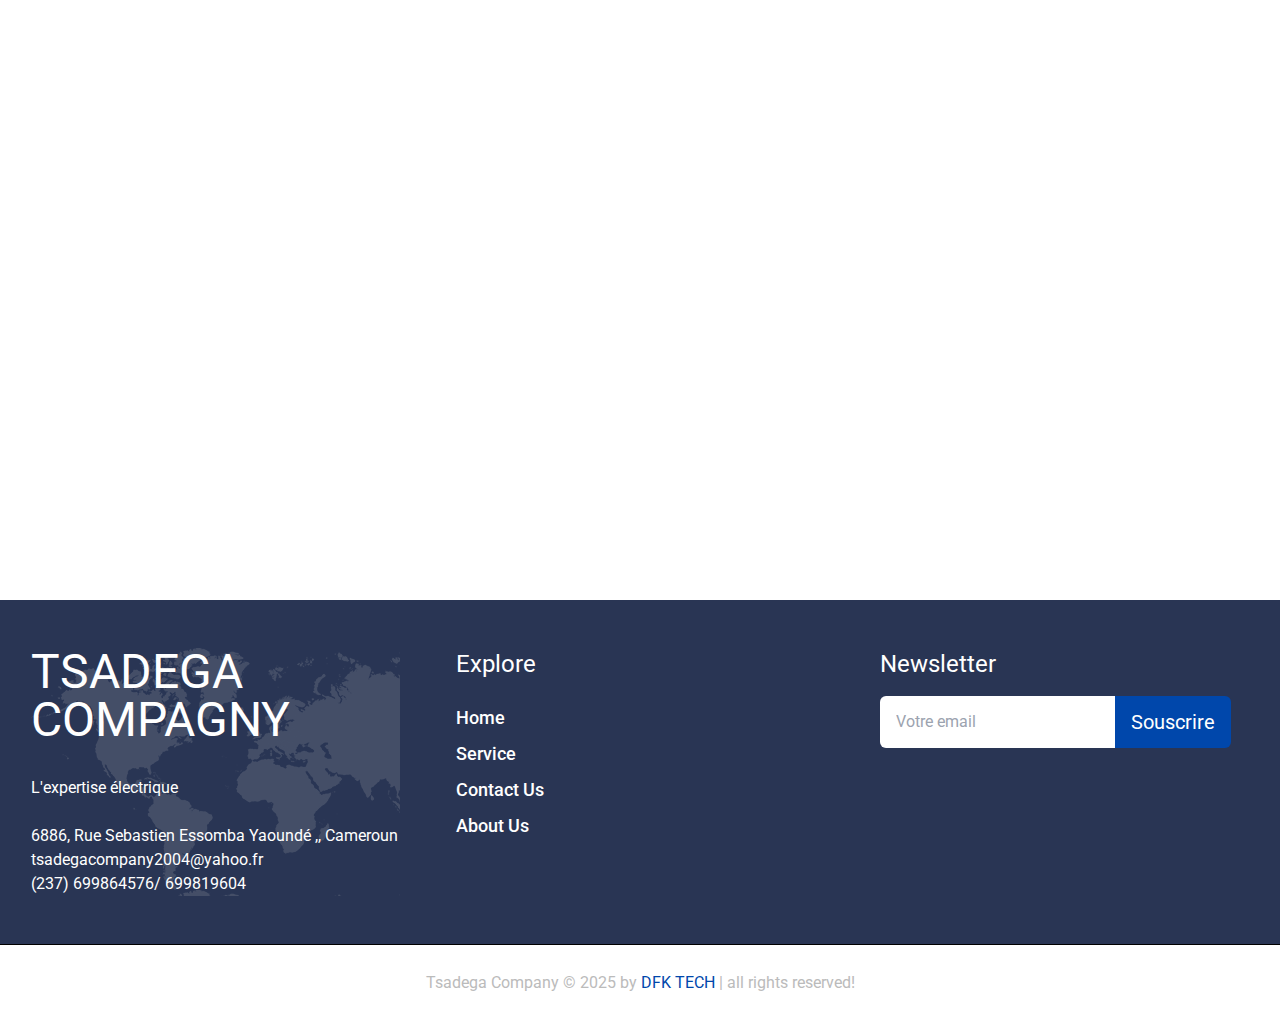
<file: footer.html>
<!DOCTYPE html>
<html lang="en">
<head>
    <meta charset="UTF-8">
    <meta name="viewport" content="width=device-width, initial-scale=1.0">
    <title>footer</title>
    <script src="assets/js/tailwindcss.js"></script>
    <link rel="stylesheet" href="assets/css/styleIndex.css">
</head>
<body>
    <!-- start footer section -->
    <main class="h-[50vh]"></main>

    <footer class="bg-[#293554] mt-[150px] py-12 text-white px-4 md:px-6 lg:px-0">
        <div class="max-w-[1250px] mx-auto">
            <div class="flex flex-col md:flex-row justify-between gap-12 md:gap-6">
                <div class="w-full md:w-1/2 lg:w-1/3 px-0 md:px-4 relative">
                    <div class="absolute inset-0 bg-[url('assets/images/pngwing\ 1.png')] bg-no-repeat bg-contain opacity-10"></div>
                    <div class="relative z-10 contact">
                        <h2 class="uppercase text-3xl sm:text-4xl lg:text-5xl mb-6 lg:mb-8">tsadega compagny</h2>
                        <p class="leading-relaxed text-sm sm:text-base">
                            L'expertise électrique <br><br>
        
                            6886, Rue Sebastien Essomba Yaoundé ,, Cameroun <br>
                            tsadegacompany2004@yahoo.fr <br>
                            (237) 699864576/ 699819604 <br>
                        </p>
                    </div>
                </div>
                <div class="w-full md:w-1/2 lg:w-1/3 px-0 md:px-4 flex flex-col gap-2">
                    <h3 class="text-xl sm:text-2xl mb-4">Explore</h3>
                    <a href="#" class="text-white font-medium text-base sm:text-lg hover:text-[#0047AB] transition-colors">Home</a>
                    <a href="#" class="text-white font-medium text-base sm:text-lg hover:text-[#0047AB] transition-colors">Service</a>
                    <a href="#" class="text-white font-medium text-base sm:text-lg hover:text-[#0047AB] transition-colors">Contact Us</a>
                    <a href="#" class="text-white font-medium text-base sm:text-lg hover:text-[#0047AB] transition-colors">About Us</a>
                </div>
                <div class="w-full md:w-1/2 lg:w-1/3 px-0 md:px-4">
                    <h3 class="text-xl sm:text-2xl mb-4">Newsletter</h3>
                    <div class="flex flex-col sm:flex-row gap-2 sm:gap-0">
                        <input type="email" 
                               placeholder="Votre email" 
                               class="w-full sm:w-auto border-none bg-white text-black px-4 sm:px-6 md:px-3 lg:px-4 py-2 sm:py-3 rounded-md sm:rounded-r-none" 
                               aria-label="Email pour newsletter">
                        <button type="submit" 
                                class="w-full sm:w-auto bg-[#0047AB] text-white px-4 sm:px-5 md:px-2.5 lg:px-4 py-2 sm:py-3 text-lg sm:text-xl rounded-md sm:rounded-l-none hover:bg-[#003380] transition-colors">
                            Souscrire
                        </button>
                    </div>
                </div>
            </div>
        </div>
    </footer>

    <div class="border-t border-black py-2.5">
        <div class="flex justify-center items-center p-4">
            <p class="text-[#bbbbbb] text-center text-sm sm:text-base">
                Tsadega Company &copy; 2025 by <span class="text-[#0047AB] inline-block">DFK TECH</span> | all rights reserved!
            </p>
        </div>
    </div>

    <!-- end footer section -->
</body>
</html>
</file>
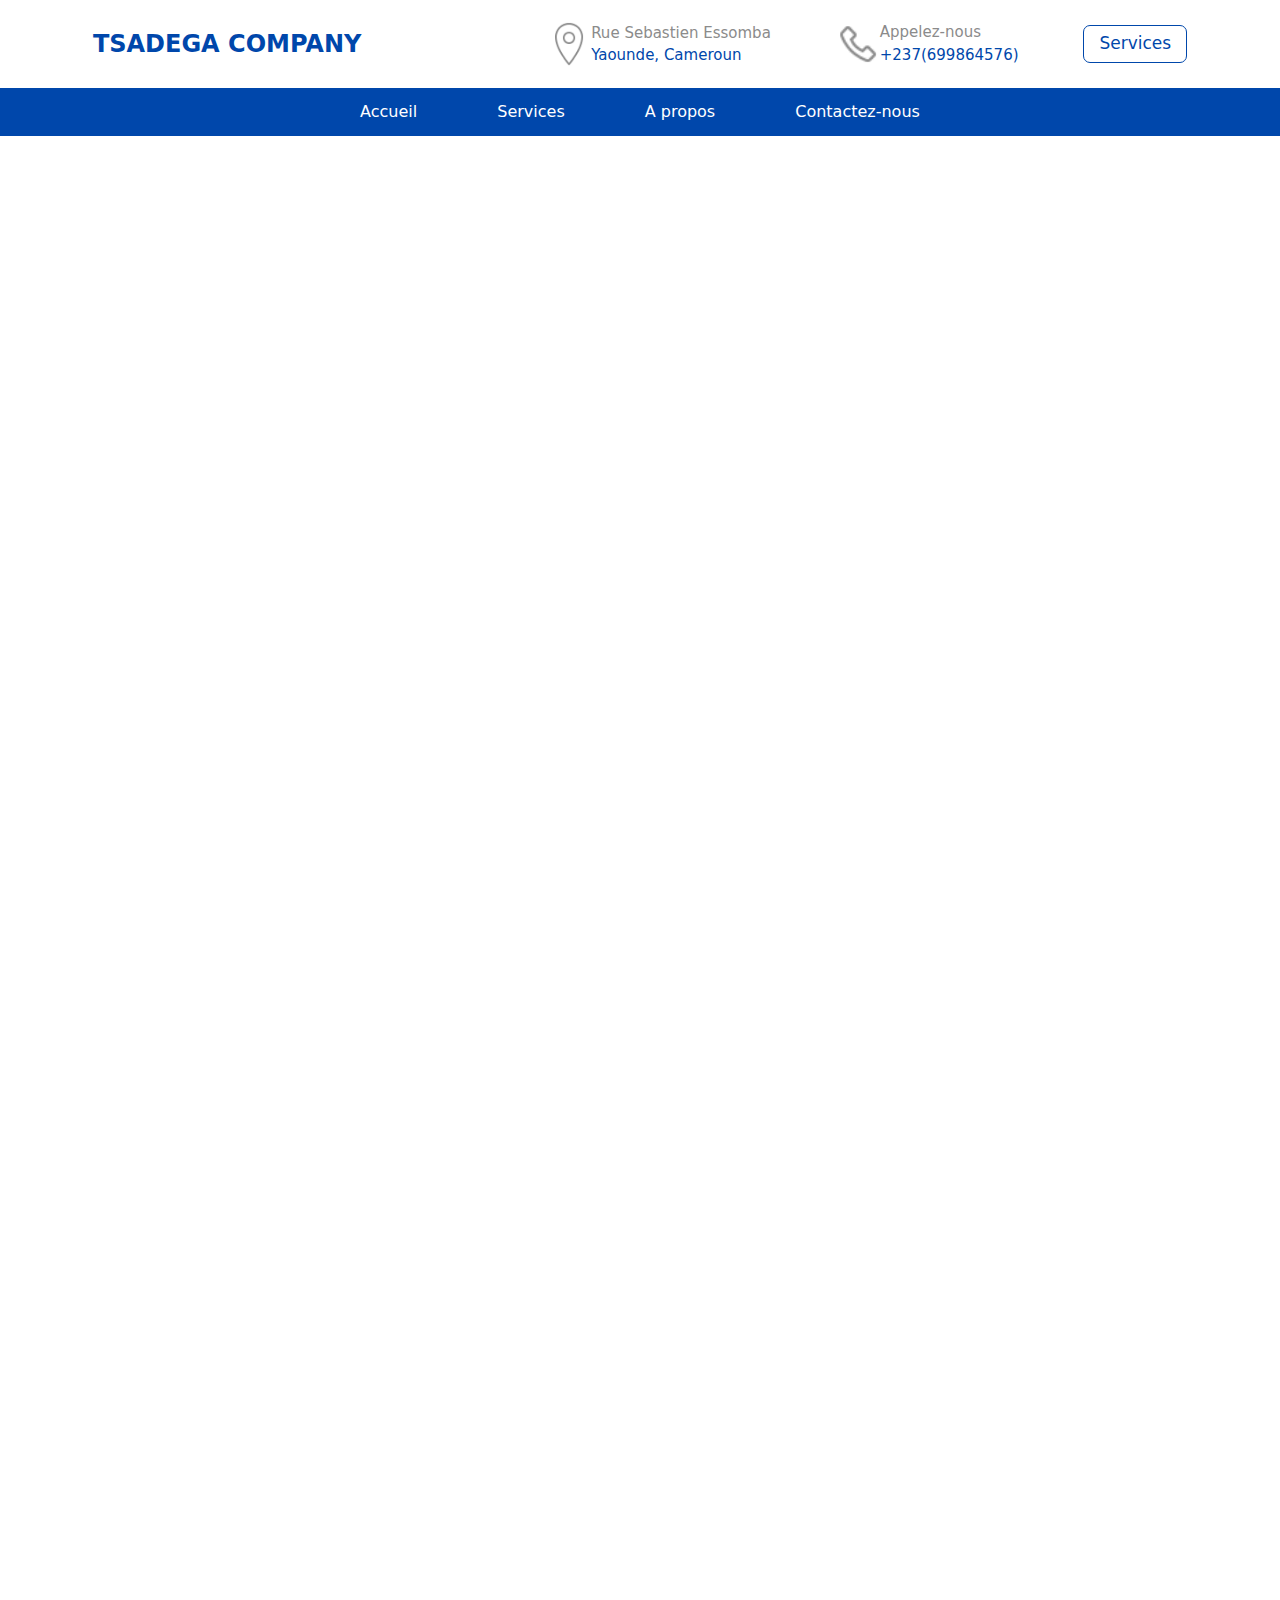
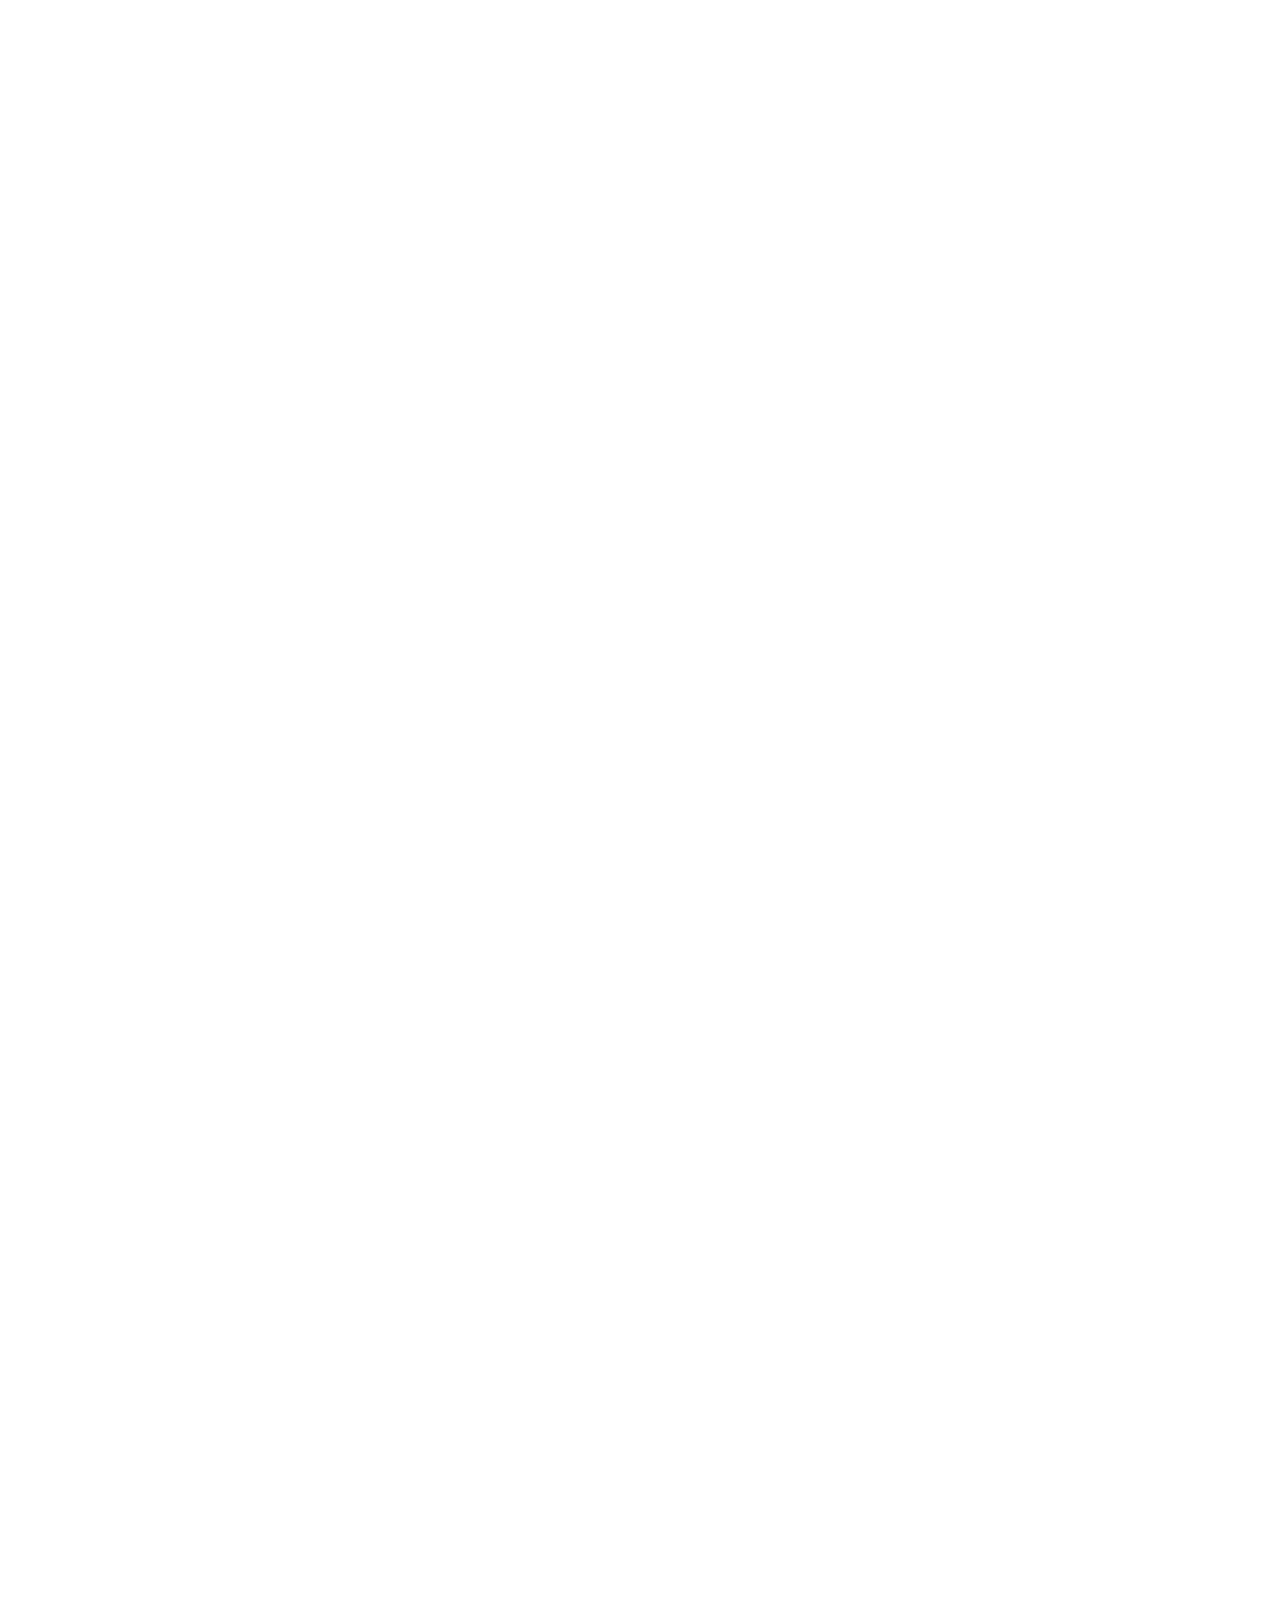
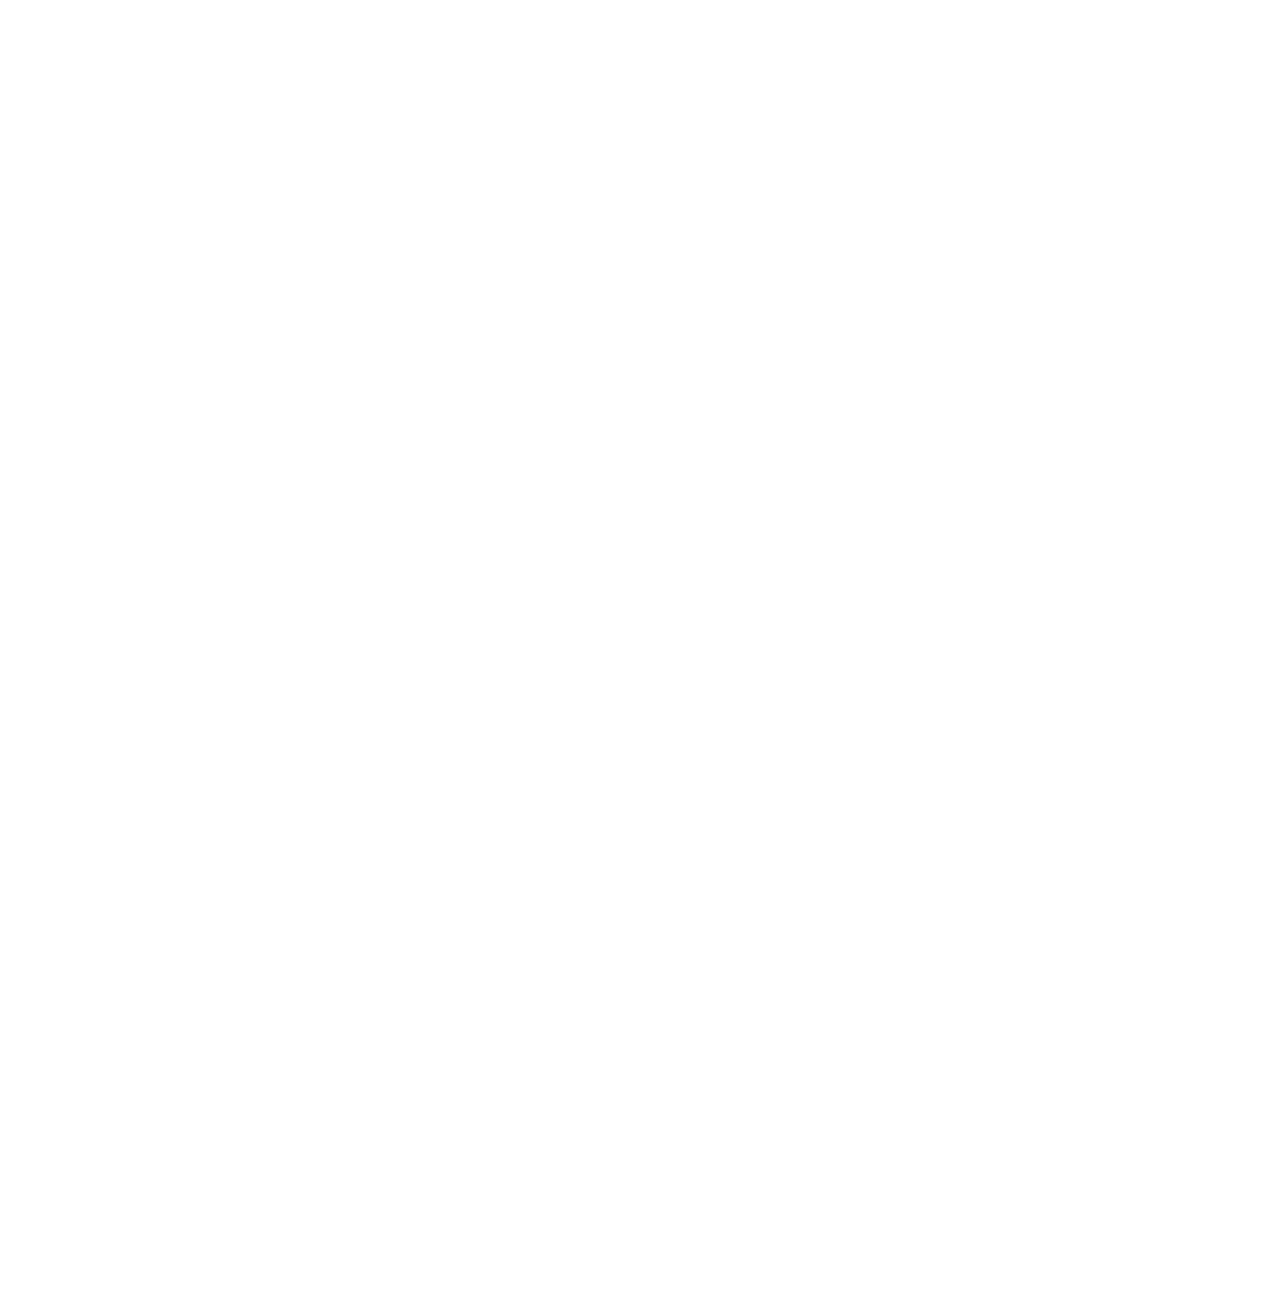
<file: nav.html>
<!DOCTYPE html>
<html lang="en">
<head>
    <meta charset="UTF-8">

    <meta name="viewport" content="width=device-width, initial-scale=1.0">
    <link rel="icon" href="logo.PNG" />
    <script src="assets/js/tailwindcss.js"></script>
    <title >TSADEGA COMPANY</title>
    <script src="assets/js/script_nav.js" defer></script>

    <style>
        *{
            font-family: system-ui, -apple-system, BlinkMacSystemFont, 'Segoe UI', Roboto, Oxygen, Ubuntu, Cantarell, 'Open Sans', 'Helvetica Neue', sans-serif;
        }
    </style>
</head>
<body>
    <header class="h-[500vh]">
        <div class="flex flex-row justify-around h-[88px] items-center">
            <h1 class="text-[24px] text-[#0047AB] font-bold">
                TSADEGA COMPANY
            </h1>
            <div class="flex flex-row justify-between md:w-1/2 lg:w-1/2 items-center gap-5">
                <div class=" flex-row items-center hidden md:flex lg:flex" >
                    <img src="assets/images/image_nav/marker_50px.png" class="w-[44px]" alt="marker">
                    <div >
                        <p class="text-[#8b8b8b] text-[15px] ">Rue Sebastien Essomba</p>
                        <p class="text-[#0047ab] text-[15px]">Yaounde, Cameroun</p>
                    </div>
                </div>
                <div class="flex flex-row items-center hidden md:flex lg:flex">
                    <img src="assets/images/image_nav/phone_32px.png" class="w-[44px]" alt="phone">
                    <div>
                        <p class="text-[#8b8b8b] text-[15px]">Appelez-nous</p>
                        <a href="+237699864576" class="text-[#0047ab] text-[15px]">+237(699864576)</a>
                    </div>
                </div>
                <img id="menu" src="assets/images/image_nav/menu_50px.png" class="block md:hidden lg:hidden w-[30px]" alt="nav">
                <a href="service.html" class=" duration-[.5s] border-[1.5px] border-[#0047ab] text-[#0047ab] text-[17px] px-[15px] py-[5px] font-medium rounded-[7px] hover:bg-[#0047AB] hover:text-white hidden md:block lg:block"> Services</a>
            </div>
        </div>
        <nav class="w-full bg-[#0047AB] h-[48px] text-white  flex-row items-center gap-10 justify-center hidden md:flex lg:flex ">
            
            <a href="#" class="h-full flex items-center px-5 hover:bg-white hover:text-[#0047AB]">Accueil</a>
            <a href="#" class="h-full flex items-center px-5 hover:bg-white hover:text-[#0047AB]">Services</a>
            <a href="#" class="h-full flex items-center px-5 hover:bg-white hover:text-[#0047AB]">A propos</a>
            <a href="#" class="h-full flex items-center px-5 hover:bg-white hover:text-[#0047AB]">Contactez-nous</a>

        </nav>
        <!-- sidbare -->
        <div id="sidebar" class="sidebar hidden fixed flex w-full absolute top-0 py-5 text-white bg-[#0047AB] h-[100vh] shadow-xl flex-col items-center  md:hidden lg:hidden duration-[.2s]">
            <div class="flex flex-row justify-between items-center px-5 w-full">
                <h1 class="text-[24px] text-white font-bold">
                    TSADEGA COMPANY
                </h1>
                <img id="removeSidebar" class= "w-[25px] " src="assets/images/image_nav/delete_48px.png" alt="">
            </div>
            <a href="#" class="h-[80px] w-full flex justify-center items-center px-5 hover:bg-white hover:text-[#0047AB]">Accueil</a>
            <a href="#" class="h-[80px] w-full flex justify-center items-center px-5 hover:bg-white hover:text-[#0047AB]">Services</a>
            <a href="#" class="h-[80px] w-full flex justify-center items-center px-5 hover:bg-white hover:text-[#0047AB]">A propos</a>
            <a href="#" class="h-[80px] w-full flex justify-center items-center px-5 hover:bg-white hover:text-[#0047AB]">Contactez-nous</a>
        
        </div>
    </header>
    
</body>
</html>
</file>
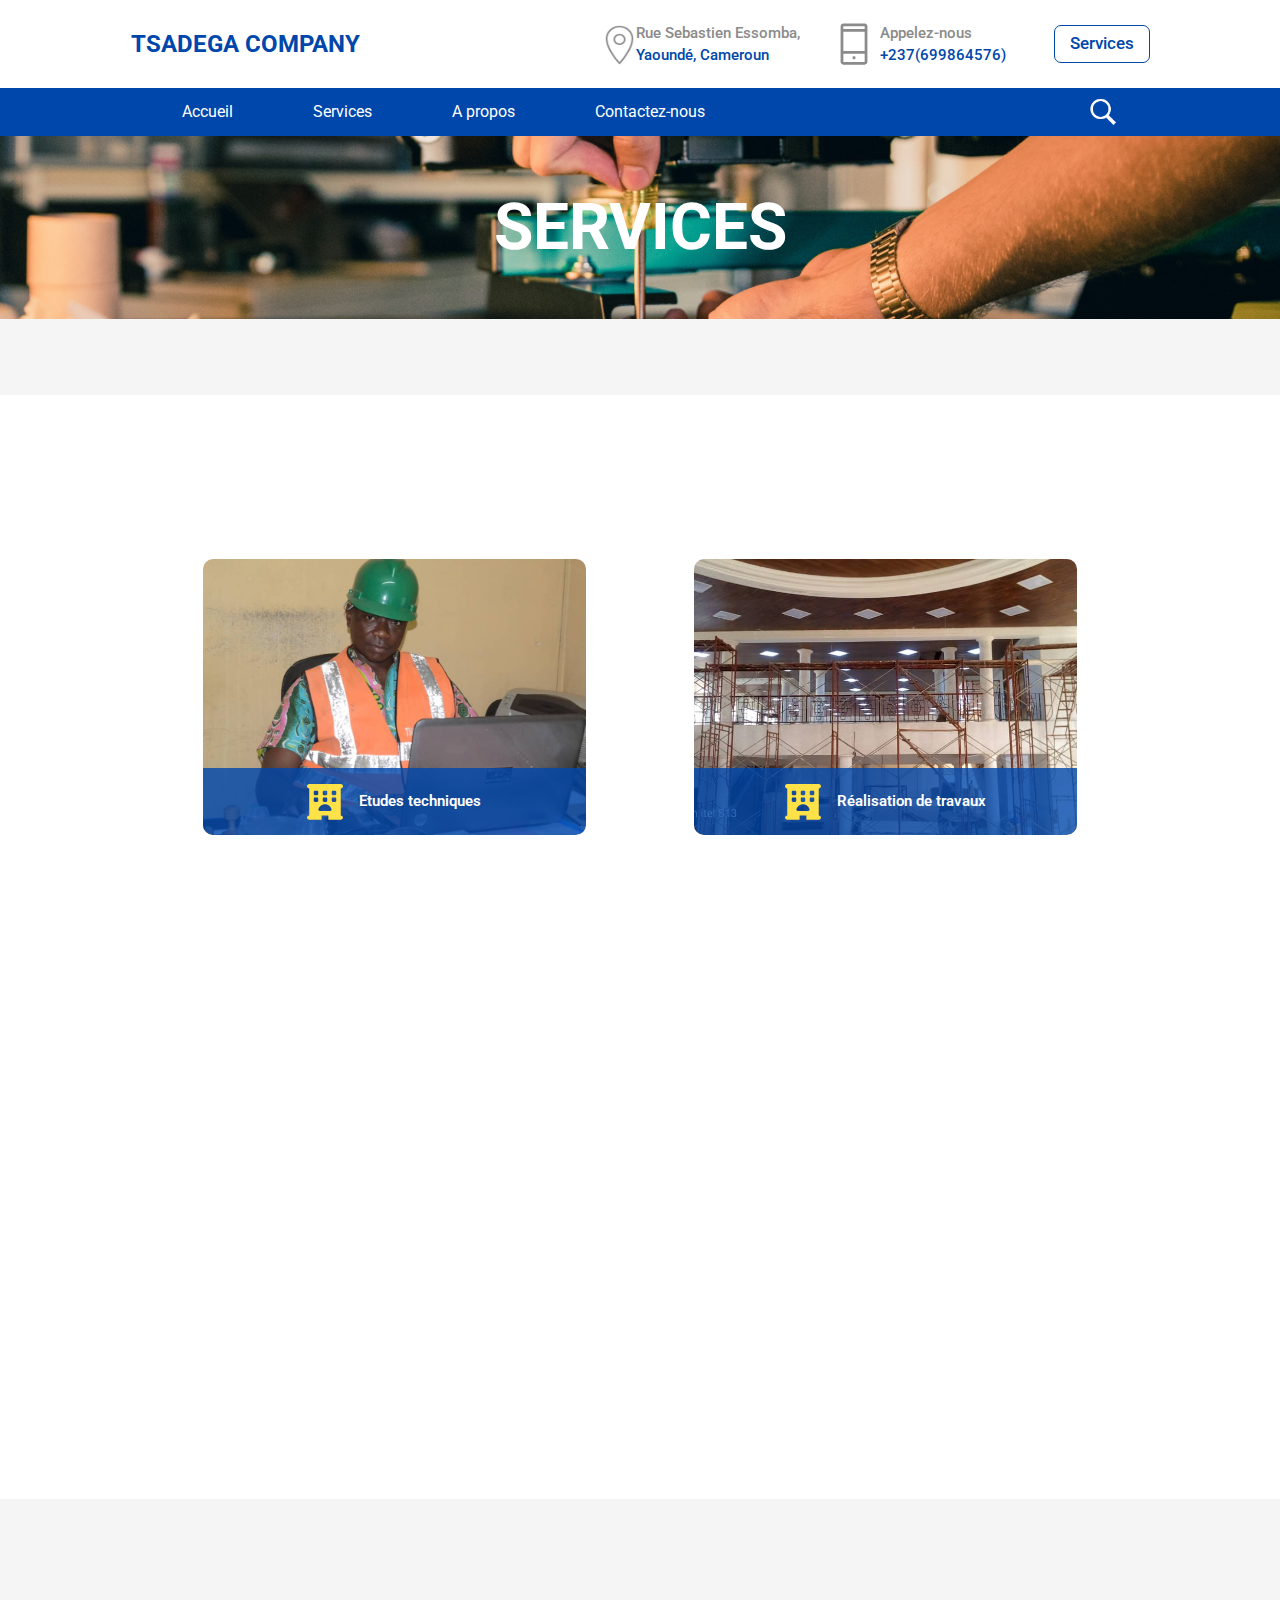
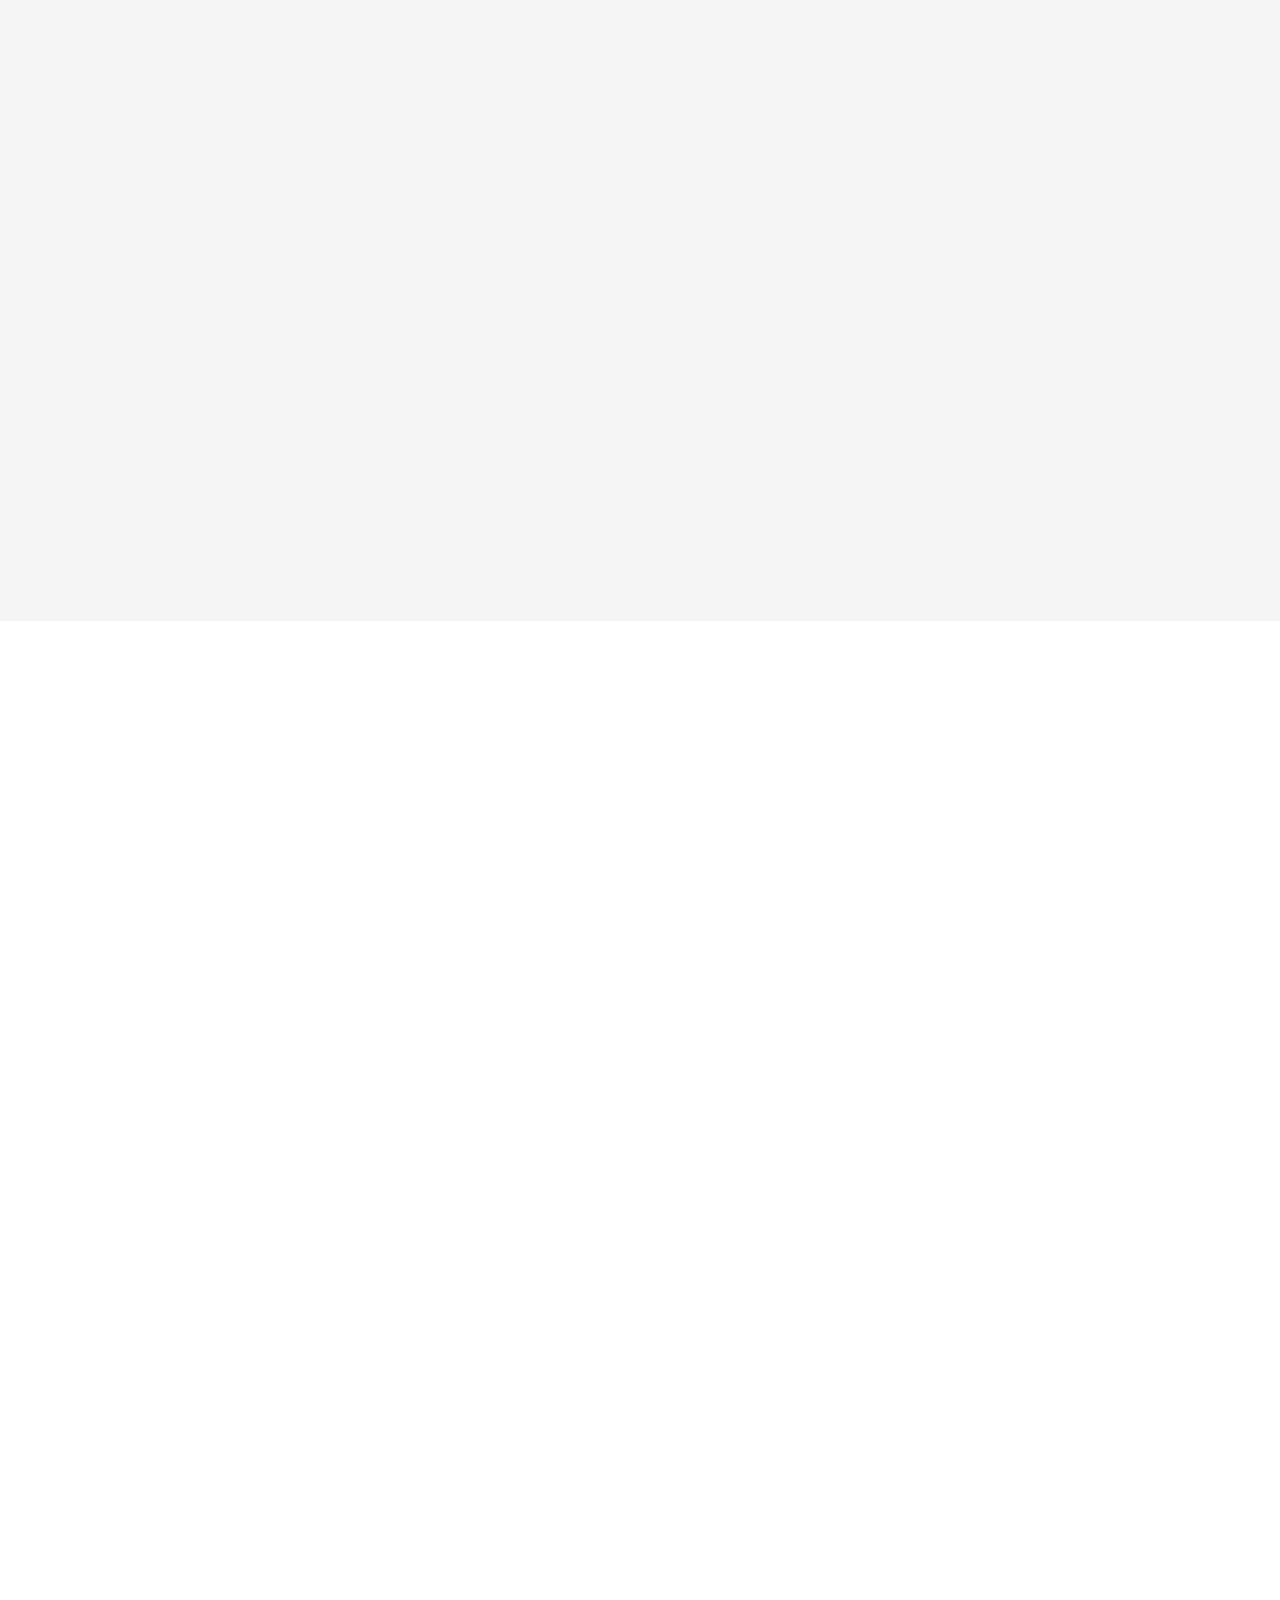
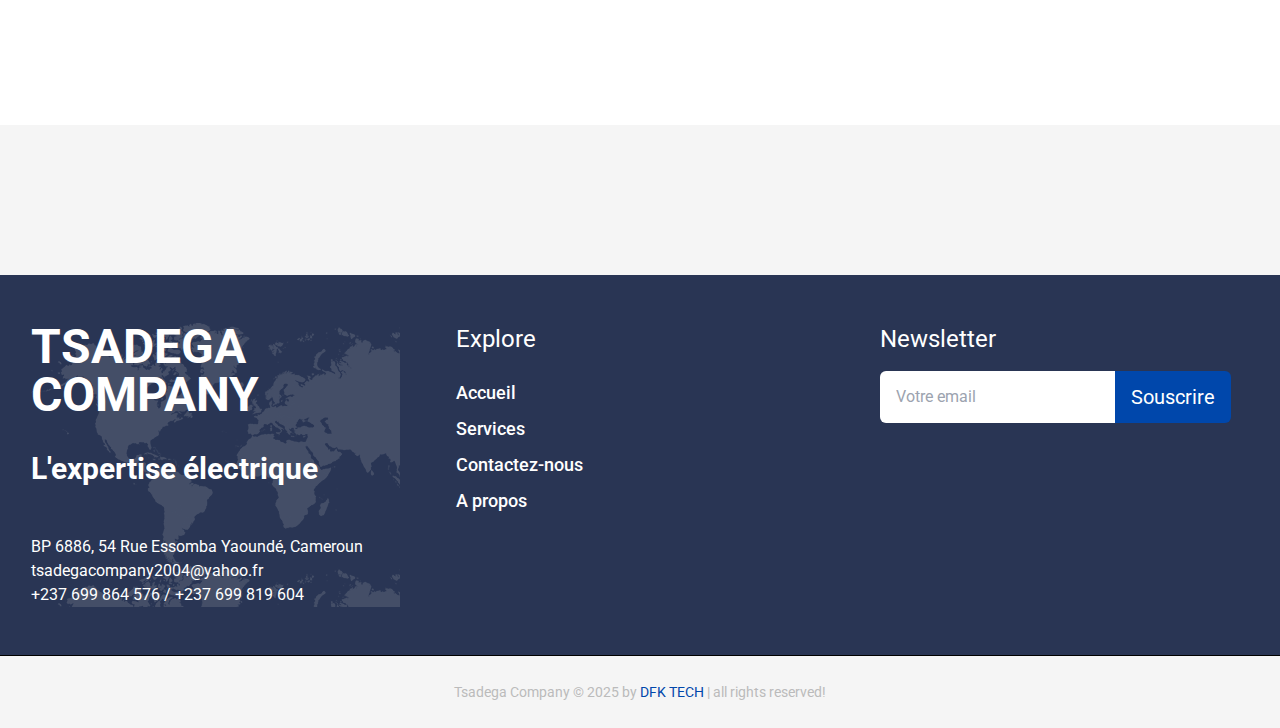
<file: service.html>
<!DOCTYPE html>
<html lang="fr">
  <head>
    <meta charset="utf-8" />
    <link rel="icon" type="image/svg+xml" href="/logo.PNG" />
    <meta name="viewport" content="width=device-width, initial-scale=1" />
    
    <!-- SEO Meta Tags -->
    <title>Services - TSADEGA COMPANY | Installation Électrique, Maintenance, Études Techniques</title>
    <meta name="description" content="TSADEGA COMPANY propose des services complets en électricité : études techniques, réalisation de travaux, maîtrise d'œuvre, conseils, maintenance et réparation. Expert à Yaoundé, Cameroun.">
    <meta name="keywords" content="services électricité Yaoundé, installation électrique, maintenance électrique, études techniques électricité, groupe électrogène, électricité courant fort, électricité courant faible">
    <meta name="robots" content="index, follow">
    <meta name="language" content="French">
    
    <!-- Canonical URL -->
    <link rel="canonical" href="https://tsadega-company.com/service.html">
    
    <!-- Open Graph / Facebook -->
    <meta property="og:type" content="website">
    <meta property="og:url" content="https://tsadega-company.com/service.html">
    <meta property="og:title" content="Services - TSADEGA COMPANY | Expert Électricité">
    <meta property="og:description" content="Services complets en électricité : installation, maintenance, études techniques à Yaoundé, Cameroun.">
    <meta property="og:image" content="https://tsadega-company.com/logo.PNG">
    <meta property="og:locale" content="fr_FR">
    
    <!-- Twitter -->
    <meta name="twitter:card" content="summary">
    <meta name="twitter:url" content="https://tsadega-company.com/service.html">
    <meta name="twitter:title" content="Services - TSADEGA COMPANY">
    <meta name="twitter:description" content="Services complets en électricité à Yaoundé, Cameroun.">
    <meta name="twitter:image" content="https://tsadega-company.com/logo.PNG">
    
    <link rel="icon" href="logo.PNG" />
    <title>TSADEGA COMPANY</title>
    <script src="assets/js/tailwindcss.js"></script>
    <link href="https://fonts.googleapis.com/css?family=Roboto:400,500,700,600" rel="stylesheet" />
    <link rel="stylesheet" href="assets/css/styleIndex.css">
    <link rel="stylesheet" href="assets/css/styleservice.css">
    <script src="assets/js/scriptservice.js" defer></script>
    <script src="assets/js/script_nav.js" defer></script>
    
    <!-- Google Analytics 4 -->
    <script async src="https://www.googletagmanager.com/gtag/js?id=G-2EF7SC6TG2"></script>
    <script>
    window.dataLayer = window.dataLayer || [];
    function gtag(){dataLayer.push(arguments);}
    gtag('js', new Date());
    gtag('config', 'G-2EF7SC6TG2');
    </script>
    
    <!-- Schema.org Structured Data for Services -->
    <script type="application/ld+json">
    {
      "@context": "https://schema.org",
      "@type": "Service",
      "serviceType": "Installation et Maintenance Électrique",
      "provider": {
        "@type": "LocalBusiness",
        "name": "TSADEGA COMPANY",
        "address": {
          "@type": "PostalAddress",
          "streetAddress": "64 Rue Sebastien Essomba",
          "addressLocality": "Yaoundé",
          "addressCountry": "CM"
        },
        "telephone": "+237699864576"
      },
      "areaServed": {
        "@type": "Country",
        "name": "Cameroun"
      },
      "hasOfferCatalog": {
        "@type": "OfferCatalog",
        "name": "Services Électriques TSADEGA COMPANY",
        "itemListElement": [
          {
            "@type": "Offer",
            "itemOffered": {
              "@type": "Service",
              "name": "Études techniques",
              "description": "Bureau d'études techniques en électricité courant fort et courant faible"
            }
          },
          {
            "@type": "Offer",
            "itemOffered": {
              "@type": "Service",
              "name": "Réalisation de travaux",
              "description": "Installation électrique résidentielle, commerciale et industrielle"
            }
          },
          {
            "@type": "Offer",
            "itemOffered": {
              "@type": "Service",
              "name": "Maîtrise d'œuvre",
              "description": "Supervision et coordination de projets électriques"
            }
          },
          {
            "@type": "Offer",
            "itemOffered": {
              "@type": "Service",
              "name": "Conseils",
              "description": "Conseil et expertise en installations électriques"
            }
          },
          {
            "@type": "Offer",
            "itemOffered": {
              "@type": "Service",
              "name": "Maintenance / Entretien / Réparation",
              "description": "Maintenance préventive et corrective des installations électriques"
            }
          }
        ]
      }
    }
    </script>
  </head>
  <body class="bg-[#f5f5f5]">
    <!-- Header -->
    <header class="bg-white animate-on-scroll header-scroll">
      <div id="mobile-navbar" class="flex flex-row md:flex-row items-center justify-around p-4 md:h-[88px]">
        <div class="font-bold text-[#0047ab] text-[24px] hover-scale title-focus">
          TSADEGA COMPANY
        </div>

        <div class="flex flex-row items-center gap-5 md:gap-8">
          <div class="flex items-center hidden md:flex lg:flex hover-scale animate-on-scroll" data-delay="100">
            <div class="w-[43px] h-[43px]">
              <img class="w-[44px] h-10 mt-0.5 ml-[9px] icon-float" alt="Location icon" src="assets/images/image_nav/marker_50px.png" />
            </div>
            <div class="ml-1">
              <div class="font-medium text-[#8b8b8b] text-[15px]">Rue Sebastien Essomba,</div>
              <div class="font-medium text-[#0047ab] text-[15px]">Yaoundé, Cameroun</div>
            </div>
          </div>

          <div class="flex items-center hidden md:flex lg:flex md:mr-4 lg:mr-4 hover-scale animate-on-scroll" data-delay="200">
            <img class="w-11 h-11 icon-pulse" alt="Phone icon" src="assets/img/cil-mobile.svg" />
            <div class="ml-1">
              <div class="font-medium text-[#8b8b8b] text-[15px]">Appelez-nous</div>
              <div class="font-medium text-[#0047ab] text-[15px]"><a href="https://wa.link/btlad7">+237(699864576)</a></div>
            </div>
          </div>

          <img id="menu" src="assets/images/image_nav/menu_50px.png" class="block md:hidden lg:hidden w-[30px] hover-scale" alt="nav">

          <button class="transition-all duration-300 animate-on-scroll" data-delay="300">
            <a href="service.html" class=" duration-[.5s] border-[1.5px] border-[#0047ab] text-[#0047ab] text-[17px] px-[15px] py-[5px] font-medium rounded-[7px] hover:bg-[#0047AB] hover:text-white hidden md:block lg:block"> Services</a>
          </button>
        </div>
      </div>
    </header>

    <!-- Navigation -->
    <nav class="w-full bg-[#0047AB] h-[48px] text-white  flex-row items-center gap-10 justify-around hidden md:flex lg:flex z-[20]">
            
      <div class="flex h-full flex-row items-center gap-10 justify-center">
           <a href="index.html" class="h-full flex items-center px-5 hover:bg-white hover:text-[#0047AB]">Accueil</a>
           <a href="service.html" class="h-full flex items-center px-5 hover:bg-white hover:text-[#0047AB]">Services</a>
           <a href="Apropos.html" class="h-full flex items-center px-5 hover:bg-white hover:text-[#0047AB]">A propos</a>
           <a href="contact.html" class="h-full flex items-center px-5 hover:bg-white hover:text-[#0047AB]">Contactez-nous</a>
      </div>
       <img src="assets/images/image_nav/search_50px.png" class=" w-[30px]" alt="">
   </nav>

    <!-- sidbare -->
    <div id="sidebar" class="sidebar hidden fixed flex w-full top-[88px] py-5 text-white bg-[#0047AB] h-[calc(100vh-88px)] shadow-xl flex-col items-center md:hidden lg:hidden duration-[.2s] z-50">
        <div class="flex flex-row justify-between items-center px-5 w-full">
            <h1 class="text-[24px] text-white font-bold hover-scale title-focus">
                TSADEGA COMPANY
            </h1>
            <img id="removeSidebar" class= "w-[25px] hover-scale" src="assets/images/image_nav/delete_48px.png" alt="">
        </div>
        <a href="index.html" class="h-[80px] w-full flex justify-center items-center px-5 hover:bg-white hover:text-[#0047AB] transition-all duration-300">Accueil</a>
        <a href="service.html" class="h-[80px] w-full flex justify-center items-center px-5 hover:bg-white hover:text-[#0047AB] transition-all duration-300">Services</a>
        <a href="Apropos.html" class="h-[80px] w-full flex justify-center items-center px-5 hover:bg-white hover:text-[#0047AB] transition-all duration-300">A propos</a>
        <a href="contact.html" class="h-[80px] w-full flex justify-center items-center px-5 hover:bg-white hover:text-[#0047AB] transition-all duration-300">Contactez-nous</a>
    </div>

    <!-- Hero Section -->
    <div class="w-full relative animate-on-scroll cursor-follow">
      <img class="w-full h-[120px] md:h-[183px] object-cover" alt="Hero image" src="assets/img/hero-image.png" />
      <div class="absolute inset-0 flex items-center justify-center">
        <h1 class="font-bold text-white text-4xl md:text-[64px] font-['Roboto'] animate-on-scroll scale-in">SERVICES</h1>
      </div>
    </div>

    <!-- Breadcrumb -->
    <div class="flex gap-2 py-4 md:py-6 px-4 md:px-[127px] animate-on-scroll">
      <span class="font-normal text-[#8b8b8b] text-lg md:text-xl text-hover-effect"><a href="index.html">Accueil</a> &gt;</span>
      <span class="font-normal text-[#8b8b8b] text-lg md:text-xl text-hover-effect"><a href="service.html">Services</a></span>
    </div>

    <!-- Our Services Section -->
    <section class="w-full bg-white py-8 md:py-16">
      <h2 class="text-center font-semibold text-3xl md:text-[38.4px] mb-8 md:mb-16 animate-on-scroll">NOS SERVICES</h2>

      <div class="flex flex-wrap justify-evenly gap-6 px-4 md:px-[118px]">
        <!-- Service Cards -->
        <div class="w-full md:w-[383px] h-[276px] overflow-hidden rounded-[10px] relative service-card-hover animate-on-scroll img-hover-zoom" data-delay="100">
          <img src="assets/images/image_equipe/ETSTECHNIQUE.jpg" class="w-full h-full object-cover" alt="Service 1" />
          <div class="absolute bottom-0 w-full h-[67px] bg-[#0047abcc] rounded-[0px_0px_10px_10px] flex items-center justify-center gap-4">
            <img class="w-9 h-9 icon-pulse" alt="Icon" src="assets/img/vector.svg" />
            <div class="font-semibold text-white text-[15px]">Etudes techniques</div>
          </div>
        </div>
        
        <!-- Service Cards -->
        <div class="w-full md:w-[383px] h-[276px] overflow-hidden rounded-[10px] relative service-card-hover animate-on-scroll img-hover-zoom" data-delay="200">
            <img src="assets/images/image_equipe/REALISATIONDESTRAVAUX.jpg" class="w-full h-full object-cover" alt="Service 1" />
            <div class="absolute bottom-0 w-full h-[67px] bg-[#0047abcc] rounded-[0px_0px_10px_10px] flex items-center justify-center gap-4">
              <img class="w-9 h-9 icon-pulse" alt="Icon" src="assets/img/vector.svg" />
              <div class="font-semibold text-white text-[15px]">Réalisation de travaux</div>
            </div>
          </div>

        <!-- Service Cards -->
        <div class="w-full md:w-[383px] h-[276px] overflow-hidden rounded-[10px] relative service-card-hover animate-on-scroll img-hover-zoom" data-delay="300">
            <img src="assets/images/image_equipe/MAITRISEOEUVRE.jpg" class="w-full h-full object-cover" alt="Service 1" />
            <div class="absolute bottom-0 w-full h-[67px] bg-[#0047abcc] rounded-[0px_0px_10px_10px] flex items-center justify-center gap-4">
            <img class="w-9 h-9 icon-pulse" alt="Icon" src="assets/img/vector.svg" />
            <div class="font-semibold text-white text-[15px]">Maitrise d'œuvre</div>
            </div>
        </div>

        <!-- Service Cards -->
        <div class="w-full md:w-[383px] h-[276px] overflow-hidden rounded-[10px] relative service-card-hover animate-on-scroll img-hover-zoom" data-delay="400">
            <img src="assets/images/image_equipe/CONSEILS.jpg" class="w-full h-full object-cover" alt="Service 1" />
            <div class="absolute bottom-0 w-full h-[67px] bg-[#0047abcc] rounded-[0px_0px_10px_10px] flex items-center justify-center gap-4">
            <img class="w-9 h-9 icon-pulse" alt="Icon" src="assets/img/vector.svg" />
            <div class="font-semibold text-white text-[15px]">Conseils</div>
            </div>
        </div>

        <!-- Service Cards -->
        <div class="w-full md:w-[383px] h-[276px] overflow-hidden rounded-[10px] relative service-card-hover animate-on-scroll img-hover-zoom" data-delay="500">
            <img src="assets/img/Rectangle 2 (4).png" class="w-full h-full object-cover" alt="Service 1" />
            <div class="absolute bottom-0 w-full h-[67px] bg-[#0047abcc] rounded-[0px_0px_10px_10px] flex items-center justify-center gap-4">
            <img class="w-9 h-9 icon-pulse" alt="Icon" src="assets/img/vector.svg" />
            <div class="font-semibold text-white text-[15px]">Maintenance / Entretien / Réparation</div>
            </div>
        </div>
      </div>
    </section>

    <!-- We Offer Section -->
    <section class="flex flex-col justify-center items-center px-[30px] p-[100px] h-max gap-10">
           <h1 class="text-[40px] font-medium animate-on-scroll">NOUS OFFRONS</h1>
           <p class="animate-on-scroll">Nous offrons une gamme complète de services rentables pour les propriétés residentielles et commerciales</p>
           <div class="flex flex-col items-center justify-center gap-10 lg:flex-row md:flex-row" >
                <div class="flex flex-col items-center gap-5 animate-on-scroll fade-up">
                    <img class="icon-float" src="assets/images/image_accueil/Group.png" alt="">
                    <p class="font-normal text-black text-[32px] mt-4 mb-2">ELECTRONIQUE</p>
                    <p class="w-2/3 text-center ">Nous fournissons des services électroniques de pointes, alliant innovation et expertise pour repondre a vos besoins avec fiabilité</p>

                </div>
                <div class="flex flex-col items-center gap-5 animate-on-scroll fade-up">
                    <img class="icon-float" src="assets/images/image_accueil/ic_outline-electric-meter.png" alt="">
                    <p class="font-normal text-black text-[32px] mt-4 mb-2">ELECTRICITE</p>
                    <p class="w-2/3 text-center ">Nous proposons des solutions électriques fiables et innovantes, adaptées aux besoins résidentiels, commerciaux et industriels</p>
                </div>
                <div class="flex flex-col items-center gap-5 animate-on-scroll fade-up">
                    <img class="icon-float" src="assets/images/image_accueil/icons8_electrical.png" alt="">
                    <p class="font-normal text-black text-[32px] mt-4 mb-2" >INFORMATIQUE</p>
                    <p class="w-2/3 text-center ">Nous assurons des services informatiques essentels, incluant la configuration, le dépannage et la gestion de systèmes</p>
                </div>
           </div>
        </section>

    <!-- Recent Projects Section -->
    <section class="w-full bg-white py-8 md:py-16">
      <h2 class="text-center font-semibold text-3xl md:text-[38.4px] mb-8 md:mb-16 animate-on-scroll">NOS DERNIÈRES RÉALISATIONS</h2>

      <div class="grid grid-cols-1 md:flex md:flex-wrap md:items-center md:justify-center gap-6 px-4 md:px-[118px]">
        <!-- Project Cards -->
        <div class="w-full md:w-[383px] h-[276px] overflow-hidden rounded-[10px] relative service-card-hover animate-on-scroll img-hover-zoom" data-delay="100">
          <img src="assets/img/Rectangle 2 (5).png" class="w-full h-full object-cover" alt="Project 1" />
          <div class="absolute bottom-0 w-full h-[67px] bg-[#0047abcc] rounded-[0px_0px_10px_10px] flex items-center justify-center">
            <div class="font-semibold text-white text-[15px] px-4">Pose des Chemin de câbles</div>
          </div>
        </div>

        <!-- Project Cards -->
        <div class="w-full md:w-[383px] h-[276px] overflow-hidden rounded-[10px] relative service-card-hover animate-on-scroll img-hover-zoom">
            <img src="assets/img/rectangle-2-2.svg" class="w-full h-full object-cover" alt="Project 1" />
            <div class="absolute bottom-0 w-full h-[67px] bg-[#0047abcc] rounded-[0px_0px_10px_10px] flex items-center justify-center">
              <div class="font-semibold text-white text-[15px] px-4">Câblages des tableaux et armoires électriques</div>
            </div>
        </div>

        <!-- Project Cards -->
        <div class="w-full md:w-[383px] h-[276px] overflow-hidden rounded-[10px] relative service-card-hover animate-on-scroll img-hover-zoom">
            <img src="assets/img/rectangle-2.svg" class="w-full h-full object-cover" alt="Project 1" />
            <div class="absolute bottom-0 w-full h-[67px] bg-[#0047abcc] rounded-[0px_0px_10px_10px] flex items-center justify-center">
              <div class="font-semibold text-white text-[15px] px-4">Câblages des groupes électrogènes et inverseurs 
                de sources d'énergie</div>
            </div>
        </div>

        <!-- Project Cards -->
        <div class="w-full md:w-[383px] h-[276px] overflow-hidden rounded-[10px] relative service-card-hover animate-on-scroll img-hover-zoom">
            <img src="assets/img/rectangle-2-4.svg" class="w-full h-full object-cover" alt="Project 1" />
            <div class="absolute bottom-0 w-full h-[67px] bg-[#0047abcc] rounded-[0px_0px_10px_10px] flex items-center justify-center">
              <div class="font-semibold text-white text-[15px] px-4"> Câblages des armoires baies</div>
            </div>
        </div>

        <!-- Project Cards -->
        <div class="w-full md:w-[383px] h-[276px] overflow-hidden rounded-[10px] relative service-card-hover animate-on-scroll img-hover-zoom">
            <img src="assets/img/rectangle-2-3.svg" class="w-full h-full object-cover" alt="Project 1" />
            <div class="absolute bottom-0 w-full h-[67px] bg-[#0047abcc] rounded-[0px_0px_10px_10px] flex items-center justify-center">
              <div class="font-semibold text-white text-[15px] px-4">Câblage de Local technique courant faible</div>
            </div>
        </div>

        <!-- Project Cards -->
        <div class="w-full md:w-[383px] h-[276px] overflow-hidden rounded-[10px] relative service-card-hover animate-on-scroll img-hover-zoom">
            <img src="assets/img/rectangle-2-1.svg" class="w-full h-full object-cover" alt="Project 1" />
            <div class="absolute bottom-0 w-full h-[67px] bg-[#0047abcc] rounded-[0px_0px_10px_10px] flex items-center justify-center">
              <div class="font-semibold text-white text-[15px] px-4">Mise en place des échafaudages : Travaux en hauteur</div>
            </div>
        </div>
        
      </div>
    </section>

    <!-- Footer -->
    
    <footer class="bg-[#293554] mt-[150px] py-12 text-white px-4 md:px-6 lg:px-0 fadeIn">
        <div class="max-w-[1250px] mx-auto">
            <div class="flex flex-col md:flex-row justify-between gap-12 md:gap-6">
                <!-- Company Info -->
                <div class="w-full md:w-1/2 lg:w-1/3 px-0 md:px-4 relative">
                    <div class="absolute inset-0 bg-[url('assets/images/pngwing\ 1.png')] bg-no-repeat bg-contain opacity-10"></div>
                    <div class="relative z-10 contact">
                        <h2 class="uppercase text-3xl sm:text-4xlsm:text-center lg:text-5xl mb-6 lg:mb-8 text-center md:text-left font-bold">tsadega company</h2>
                        <p class="leading-relaxed text-sm sm:text-base text-center md:text-left">
                            <p class="font-bold text-3xl">L'expertise électrique</p> <br><br>
        
                            BP 6886, 54 Rue Essomba Yaoundé, Cameroun <br>
                            tsadegacompany2004@yahoo.fr <br>
                            +237 699 864 576 / +237 699 819 604 <br>
                        </p>
                    </div>
                </div>

                <!-- Explore Links -->
                <div class="w-full md:w-1/2 lg:w-1/3 px-0 md:px-4 flex flex-col gap-2 text-center md:text-left">
                    <h3 class="text-xl sm:text-2xl mb-4">Explore</h3>
                    <a href="index.html" class="text-white font-medium text-base sm:text-lg hover:text-[#0047AB] transition-colors">Accueil</a>
                    <a href="service.html" class="text-white font-medium text-base sm:text-lg hover:text-[#0047AB] transition-colors">Services</a>
                    <a href="contact.html" class="text-white font-medium text-base sm:text-lg hover:text-[#0047AB] transition-colors">Contactez-nous</a>
                    <a href="Apropos.html" class="text-white font-medium text-base sm:text-lg hover:text-[#0047AB] transition-colors">A propos</a>
                </div>

                <!-- Newsletter -->
                <div class="w-full md:w-1/2 lg:w-1/3 px-0 md:px-4 text-center md:text-left">
                    <h3 class="text-xl sm:text-2xl mb-4">Newsletter</h3>
                    <div class="flex flex-col sm:flex-row gap-2 sm:gap-0">
                        <input type="email" 
                               placeholder="Votre email" 
                               class="w-full sm:w-auto border-none bg-white text-black px-4 sm:px-6 md:px-3 lg:px-4 py-2 sm:py-3 rounded-md sm:rounded-r-none" 
                               aria-label="Email pour newsletter">
                        <button type="submit" 
                                class="w-full sm:w-auto bg-[#0047AB] text-white px-4 sm:px-5 md:px-2.5 lg:px-4 py-2 sm:py-3 text-lg sm:text-xl rounded-md sm:rounded-l-none hover:bg-[#003380] transition-colors">
                            Souscrire
                        </button>
                    </div>
                </div>
            </div>
        </div>
    </footer>

    <div class="border-t border-black py-2.5">
        <div class="flex justify-center items-center p-4">
            <p class="text-[#bbbbbb] text-center text-sm mb:text-base">
                Tsadega Company &copy; 2025 by <span class="text-[#0047AB] inline-block">DFK TECH</span> | all rights reserved!
            </p>
        </div>
    </div>

    <!-- end footer section -->

    <!-- Back to Top Button -->
    <button id="backToTop" aria-label="Retour en haut de la page" class="hidden fixed bottom-8 right-8 bg-[#0047AB] text-white p-3 rounded-full shadow-lg hover:bg-[#003380] transition-all duration-300 z-50 opacity-0 pointer-events-none">
        <svg xmlns="http://www.w3.org/2000/svg" class="h-6 w-6" fill="none" viewBox="0 0 24 24" stroke="currentColor">
            <path stroke-linecap="round" stroke-linejoin="round" stroke-width="2" d="M5 10l7-7m0 0l7 7m-7-7v18" />
        </svg>
    </button>

    <script>
        const backToTopButton = document.getElementById('backToTop');
        
        // Afficher le bouton après un scroll de 300px
        window.addEventListener('scroll', () => {
            if (window.scrollY > 300) {
                backToTopButton.classList.remove('hidden', 'opacity-0', 'pointer-events-none');
                backToTopButton.classList.add('opacity-100');
            } else {
                backToTopButton.classList.add('opacity-0');
                setTimeout(() => {
                    if (window.scrollY <= 300) {
                        backToTopButton.classList.add('hidden', 'pointer-events-none');
                    }
                }, 300);
            }
        });
        
        // Scroll vers le haut au clic
        backToTopButton.addEventListener('click', () => {
            window.scrollTo({
                top: 0,
                behavior: 'smooth'
            });
        });
    </script>

  </body>
</html>
</file>
<file: assets/css/styleIndex.css>
@import url('https://fonts.googleapis.com/css2?family=Figtree:ital,wght@0,300..900;1,300..900&family=Inter:opsz,wght@14..32,100..900&family=Roboto:ital,wght@0,100..900;1,100..900&display=swap');

* {
    margin: 0;
    padding: 0;
    box-sizing: border-box;
    font-family: "Roboto", sans-serif;
}

:root {
    --color-primary: #0047AB;
    --color-secondary: #293554;
}

.contact {
    background-image: url("pngwing\ 1.png");
    /* background-size: cover; */
}

/* animation qui sommes nous */

.cote-droit{
    animation: droit 2s ease;
    transition: .9s;
}
@keyframes droit {
    from{
        opacity: 0;
        transform: translateX(-100px);
    }
    to{
        opacity: 1;
        transform: translateX(0);
    }
}

.cote-gauche{
    animation: gauche 2s ease;
    transition: .9s;
}
@keyframes gauche {
    from{
        opacity: 0;
        transform: translateX(100px);
    }
    to{
        opacity: 1;
        transform: translateX(0);
    }
}
/* animation colissant services */
.over1{
    overflow: hidden;
  

}
.over{
    transform: translateY(215px);

    align-items: flex-start;
}

.over1:hover .over{
    transform: translate(0);
    display: flex;
    flex-direction: row;
    align-items: center;
    justify-content: center;
    height: 100%;
   
}
/* animation haut */

.haut{
    animation: haut 2s ease;
    transition: 2s;
}
@keyframes haut{
    from {
        opacity: 0;
        transform: translateY(200px);
        
    }
    to{
        opacity: 1;
        transform: translateY(0);
    }
}

/* animation chef entreprise*/
.overChef{
    transform: scale(0);
    transition: .9s;
    transform-origin: center;
}
.overChef1{
    overflow: hidden;
}
.overChef1:hover .overChef{
    transform: scale(1);

}
</file>
<file: assets/css/styleservice.css>
/* Base animations */
@keyframes fadeIn {
    from {
      opacity: 0;
      transform: translateY(20px);
    }
    to {
      opacity: 1;
      transform: translateY(0);
    }
  }
  
  @keyframes slideIn {
    from {
      transform: translateX(-100%);
    }
    to {
      transform: translateX(0);
    }
  }
  
  @keyframes scaleIn {
    from {
      transform: scale(0.9);
      opacity: 0;
    }
    to {
      transform: scale(1);
      opacity: 1;
    }
  }
  
  @keyframes float {
    0% {
      transform: translateY(0px);
    }
    50% {
      transform: translateY(-10px);
    }
    100% {
      transform: translateY(0px);
    }
  }
  
  /* Animate on scroll utility classes */
  .animate-on-scroll {
    opacity: 0;
    transform: translateY(20px);
    transition: all 0.6s ease-out;
  }
  
  .animate-on-scroll.visible {
    opacity: 1;
    transform: translateY(0);
  }
  
  /* Custom animations */
  .hover-scale {
    transition: transform 0.3s ease;
  }
  
  .hover-scale:hover {
    transform: scale(1.05);
  }
  
  .service-card-hover {
    transition: all 0.3s ease;
  }
  
  .service-card-hover:hover {
    transform: translateY(-10px);
    box-shadow: 0 20px 25px -5px rgb(0 0 0 / 0.1), 0 8px 10px -6px rgb(0 0 0 / 0.1);
  }
  
  .nav-link-animation {
    position: relative;
  }
  
  .nav-link-animation::after {
    content: '';
    position: absolute;
    width: 0;
    height: 2px;
    bottom: 0;
    left: 50%;
    background-color: white;
    transition: all 0.3s ease;
  }
  
  .nav-link-animation:hover::after {
    width: 100%;
    left: 0;
  }
  
  /* Sidebar animation */
  .sidebar {
    transition: transform 0.3s ease-in-out;
  }
  
  .sidebar.active {
    transform: translateX(0);
  }
  
  .sidebar:not(.active) {
    transform: translateX(-100%);
  }
</file>
